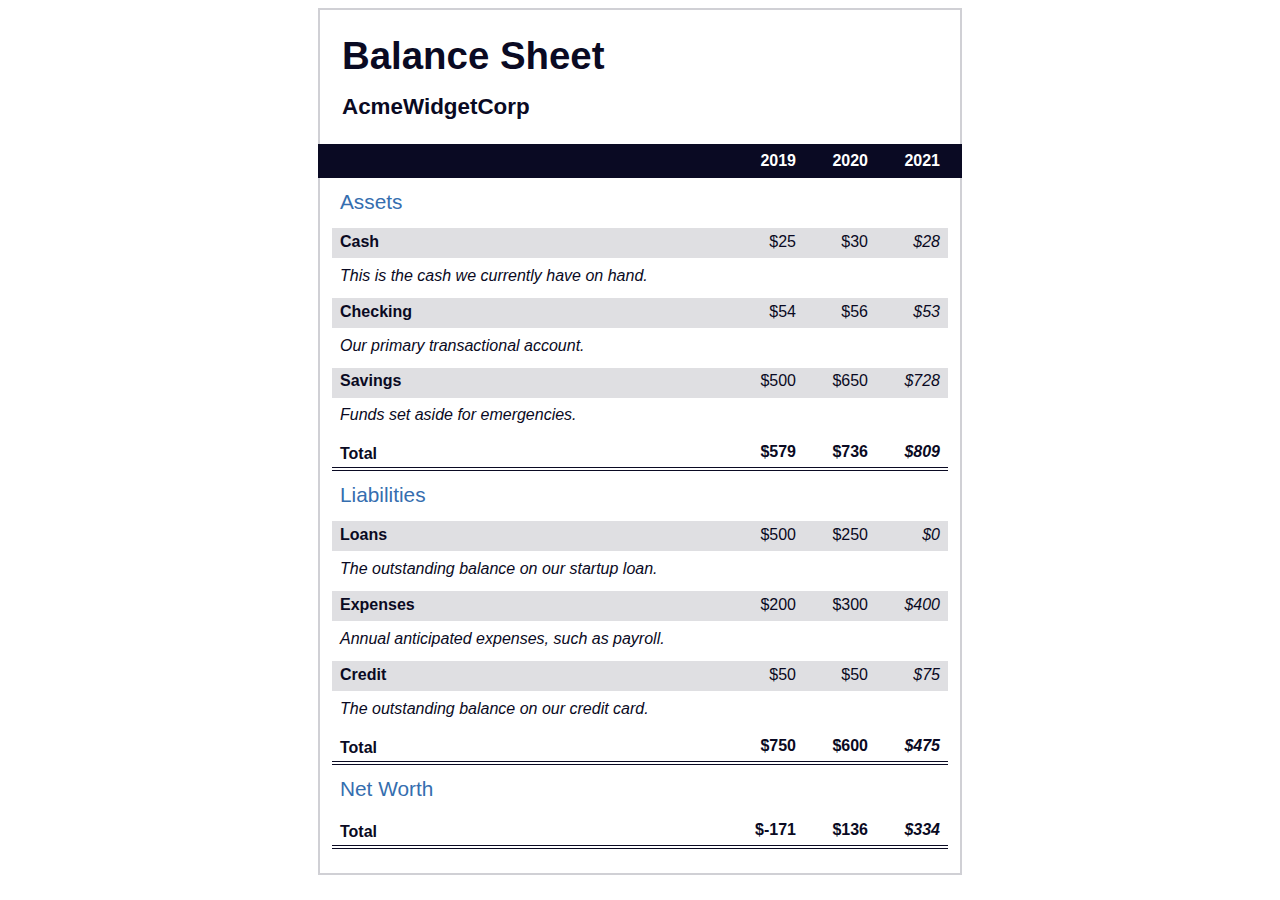
<file: Balance Sheet/index.html>
<!DOCTYPE html>
<html lang="en">
  <head>
    <meta charset="UTF-8" />
    <meta name="viewport" content="width=device-width, initial-scale=1.0" />
    <title>Balance Sheet</title>
    <link rel="stylesheet" href="./styles.css" />
  </head>

  <body>
    <main>
      <section>
        <h1>
          <span class="flex">
            <span>AcmeWidgetCorp</span>
            <span>Balance Sheet</span>
          </span>
        </h1>
        <div id="years" aria-hidden="true">
          <span class="year">2019</span>
          <span class="year">2020</span>
          <span class="year">2021</span>
        </div>
        <div class="table-wrap">
          <table>
            <caption>
              Assets
            </caption>
            <thead>
              <tr>
                <td></td>
                <th><span class="sr-only year">2019</span></th>
                <th><span class="sr-only year">2020</span></th>
                <th class="current"><span class="sr-only year">2021</span></th>
              </tr>
            </thead>
            <tbody>
              <tr class="data">
                <th>
                  Cash
                  <span class="description"
                    >This is the cash we currently have on hand.</span
                  >
                </th>
                <td>$25</td>
                <td>$30</td>
                <td class="current">$28</td>
              </tr>
              <tr class="data">
                <th>
                  Checking
                  <span class="description"
                    >Our primary transactional account.</span
                  >
                </th>
                <td>$54</td>
                <td>$56</td>
                <td class="current">$53</td>
              </tr>
              <tr class="data">
                <th>
                  Savings
                  <span class="description"
                    >Funds set aside for emergencies.</span
                  >
                </th>
                <td>$500</td>
                <td>$650</td>
                <td class="current">$728</td>
              </tr>
              <tr class="total">
                <th>Total <span class="sr-only">Assets</span></th>
                <td>$579</td>
                <td>$736</td>
                <td class="current">$809</td>
              </tr>
            </tbody>
          </table>
          <table>
            <caption>
              Liabilities
            </caption>
            <thead>
              <tr>
                <td></td>
                <th><span class="sr-only">2019</span></th>
                <th><span class="sr-only">2020</span></th>
                <th><span class="sr-only">2021</span></th>
              </tr>
            </thead>
            <tbody>
              <tr class="data">
                <th>
                  Loans
                  <span class="description"
                    >The outstanding balance on our startup loan.</span
                  >
                </th>
                <td>$500</td>
                <td>$250</td>
                <td class="current">$0</td>
              </tr>
              <tr class="data">
                <th>
                  Expenses
                  <span class="description"
                    >Annual anticipated expenses, such as payroll.</span
                  >
                </th>
                <td>$200</td>
                <td>$300</td>
                <td class="current">$400</td>
              </tr>
              <tr class="data">
                <th>
                  Credit
                  <span class="description"
                    >The outstanding balance on our credit card.</span
                  >
                </th>
                <td>$50</td>
                <td>$50</td>
                <td class="current">$75</td>
              </tr>
              <tr class="total">
                <th>Total <span class="sr-only">Liabilities</span></th>
                <td>$750</td>
                <td>$600</td>
                <td class="current">$475</td>
              </tr>
            </tbody>
          </table>
          <table>
            <caption>
              Net Worth
            </caption>
            <thead>
              <tr>
                <td></td>
                <th><span class="sr-only">2019</span></th>
                <th><span class="sr-only">2020</span></th>
                <th><span class="sr-only">2021</span></th>
              </tr>
            </thead>
            <tbody>
              <tr class="total">
                <th>Total <span class="sr-only">Net Worth</span></th>
                <td>$-171</td>
                <td>$136</td>
                <td class="current">$334</td>
              </tr>
            </tbody>
          </table>
        </div>
      </section>
    </main>
  </body>
</html>
</file>
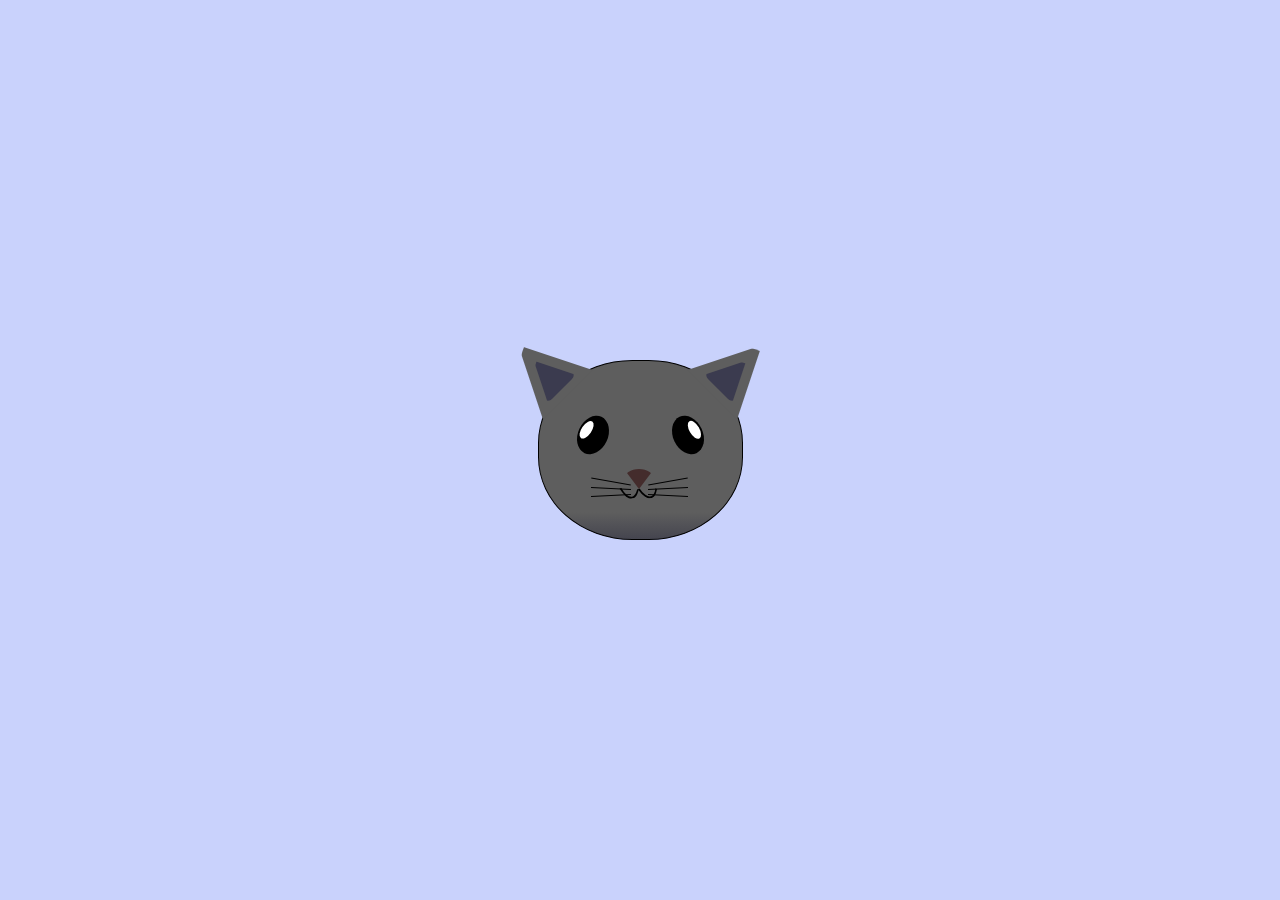
<file: CatPainting/index.html>
<!DOCTYPE html>
<html lang="en">
  <head>
    <meta charset="UTF-8" />
    <title>fCC Cat Painting</title>
    <link rel="stylesheet" href="./styles.css" />
  </head>

  <body>
    <main>
      <div class="cat-head">
        <div class="cat-ears">
          <div class="cat-left-ear">
            <div class="cat-left-inner-ear"></div>
          </div>
          <div class="cat-right-ear">
            <div class="cat-right-inner-ear"></div>
          </div>
        </div>

        <div class="cat-eyes">
          <div class="cat-left-eye">
            <div class="cat-left-inner-eye"></div>
          </div>
          <div class="cat-right-eye">
            <div class="cat-right-inner-eye"></div>
          </div>
        </div>

        <div class="cat-nose"></div>

        <div class="cat-mouth">
          <div class="cat-mouth-line-left"></div>
          <div class="cat-mouth-line-right"></div>
        </div>

        <div class="cat-whiskers">
          <div class="cat-whiskers-left">
            <div class="cat-whisker-left-top"></div>
            <div class="cat-whisker-left-middle"></div>
            <div class="cat-whisker-left-bottom"></div>
          </div>
          <div class="cat-whiskers-right">
            <div class="cat-whisker-right-top"></div>
            <div class="cat-whisker-right-middle"></div>
            <div class="cat-whisker-right-bottom"></div>
          </div>
        </div>
      </div>
    </main>
  </body>
</html>
</file>
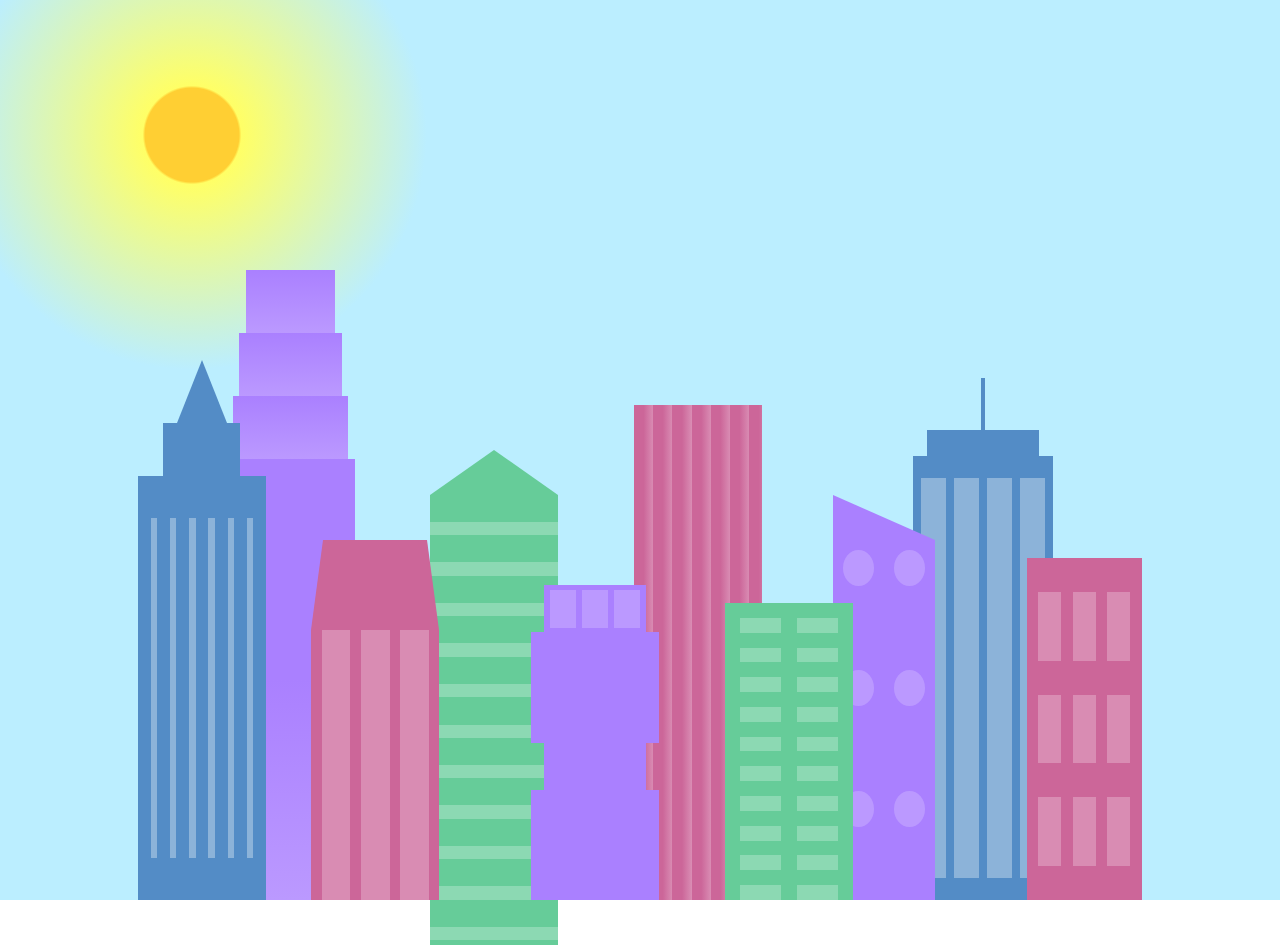
<file: CitySkyline/index.html>
<!DOCTYPE html>
<html lang="en">
  <head>
    <meta charset="UTF-8" />
    <title>City Skyline</title>
    <link href="styles.css" rel="stylesheet" />
  </head>

  <body>
    <div class="background-buildings sky">
      <div></div>
      <div></div>
      <div class="bb1 building-wrap">
        <div class="bb1a bb1-window"></div>
        <div class="bb1b bb1-window"></div>
        <div class="bb1c bb1-window"></div>
        <div class="bb1d"></div>
      </div>
      <div class="bb2">
        <div class="bb2a"></div>
        <div class="bb2b"></div>
      </div>
      <div class="bb3"></div>
      <div></div>
      <div class="bb4 building-wrap">
        <div class="bb4a"></div>
        <div class="bb4b"></div>
        <div class="bb4c window-wrap">
          <div class="bb4-window"></div>
          <div class="bb4-window"></div>
          <div class="bb4-window"></div>
          <div class="bb4-window"></div>
        </div>
      </div>
      <div></div>
      <div></div>
    </div>

    <div class="foreground-buildings">
      <div></div>
      <div></div>
      <div class="fb1 building-wrap">
        <div class="fb1a"></div>
        <div class="fb1b"></div>
        <div class="fb1c"></div>
      </div>
      <div class="fb2">
        <div class="fb2a"></div>
        <div class="fb2b window-wrap">
          <div class="fb2-window"></div>
          <div class="fb2-window"></div>
          <div class="fb2-window"></div>
        </div>
      </div>
      <div></div>
      <div class="fb3 building-wrap">
        <div class="fb3a window-wrap">
          <div class="fb3-window"></div>
          <div class="fb3-window"></div>
          <div class="fb3-window"></div>
        </div>
        <div class="fb3b"></div>
        <div class="fb3a"></div>
        <div class="fb3b"></div>
      </div>
      <div class="fb4">
        <div class="fb4a"></div>
        <div class="fb4b">
          <div class="fb4-window"></div>
          <div class="fb4-window"></div>
          <div class="fb4-window"></div>
          <div class="fb4-window"></div>
          <div class="fb4-window"></div>
          <div class="fb4-window"></div>
        </div>
      </div>
      <div class="fb5"></div>
      <div class="fb6"></div>
      <div></div>
      <div></div>
    </div>
  </body>
</html>
</file>
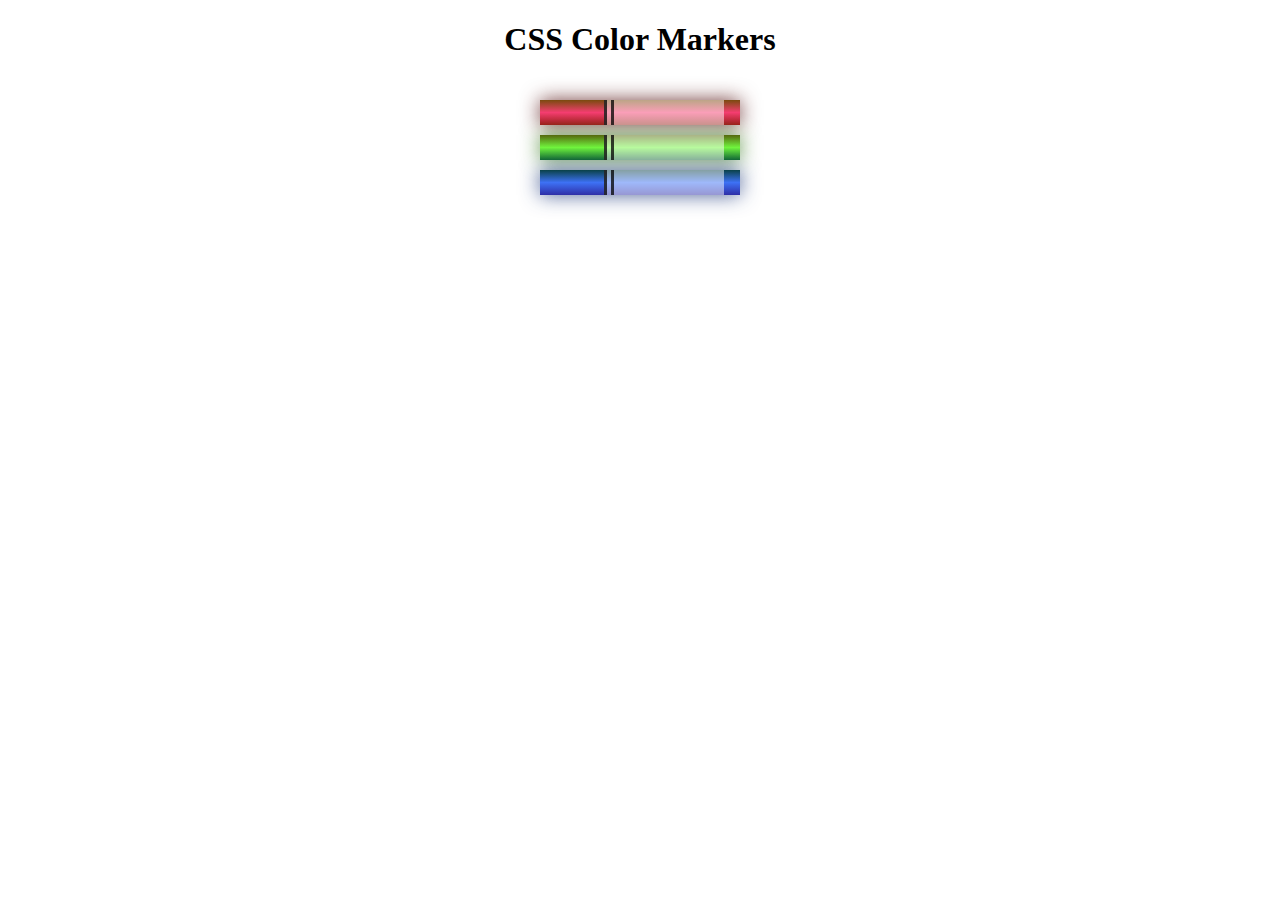
<file: ColoredMarkers/index.html>
<!DOCTYPE html>
<html lang="en">
  <head>
    <meta charset="utf-8" />
    <meta name="viewport" content="width=device-width, initial-scale=1.0" />
    <title>Colored Markers</title>
    <link rel="stylesheet" href="styles.css" />
  </head>

  <body>
    <h1>CSS Color Markers</h1>
    <div class="container">
      <div class="marker red">
        <div class="cap"></div>
        <div class="sleeve"></div>
      </div>
      <div class="marker green">
        <div class="cap"></div>
        <div class="sleeve"></div>
      </div>
      <div class="marker blue">
        <div class="cap"></div>
        <div class="sleeve"></div>
      </div>
    </div>
  </body>
</html>
</file>
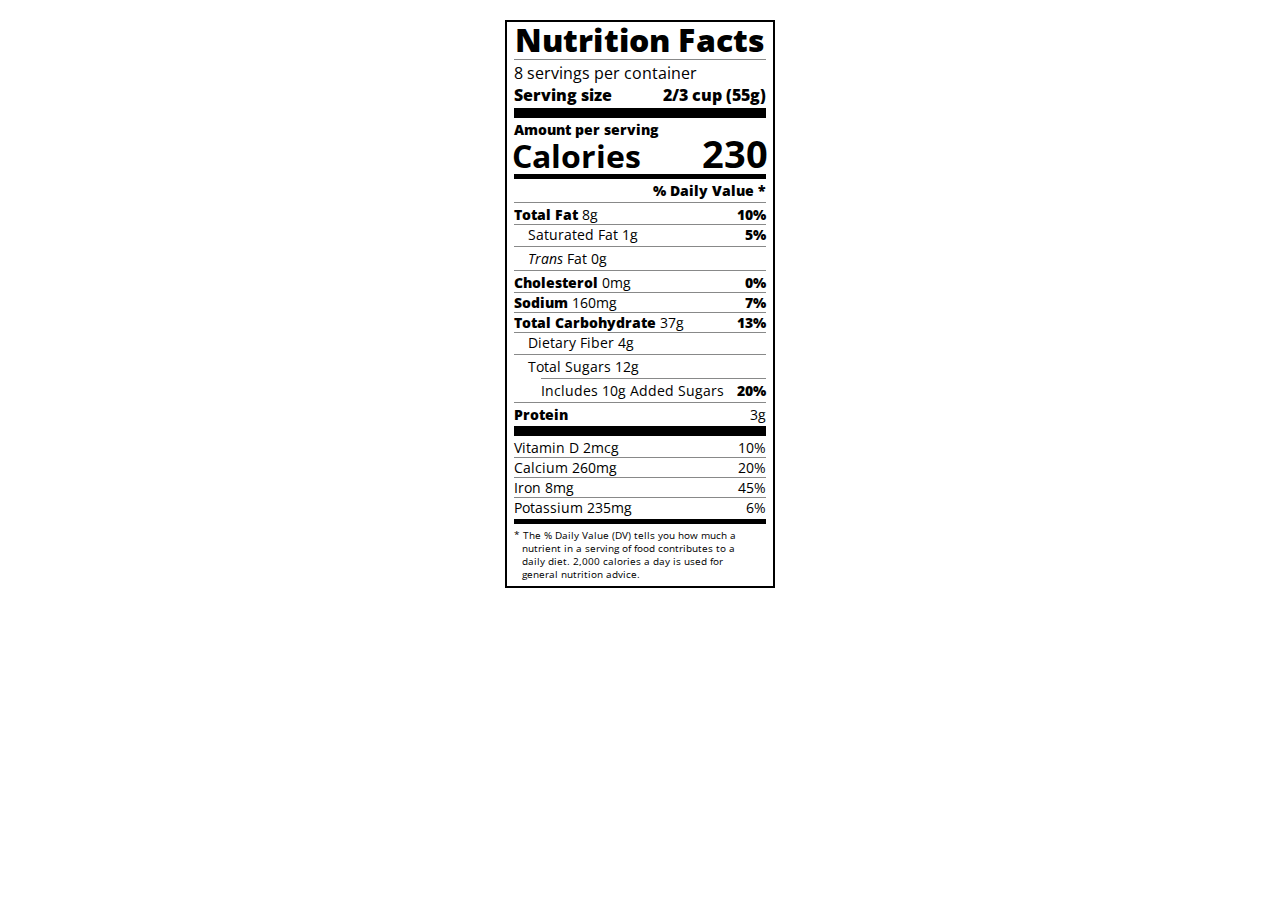
<file: NutritionLabel/index.html>
<!DOCTYPE html>
<html lang="en">
  <head>
    <meta charset="UTF-8" />
    <title>Nutrition Label</title>
    <link
      href="https://fonts.googleapis.com/css?family=Open+Sans:400,700,800"
      rel="stylesheet"
    />
    <link href="./styles.css" rel="stylesheet" />
  </head>

  <body>
    <div class="label">
      <header>
        <h1 class="bold">Nutrition Facts</h1>
        <div class="divider"></div>
        <p>8 servings per container</p>
        <p class="bold">Serving size <span>2/3 cup (55g)</span></p>
      </header>
      <div class="divider large"></div>
      <div class="calories-info">
        <div class="left-container">
          <h2 class="bold small-text">Amount per serving</h2>
          <p>Calories</p>
        </div>
        <span>230</span>
      </div>
      <div class="divider medium"></div>
      <div class="daily-value small-text">
        <p class="bold right no-divider">% Daily Value *</p>
        <div class="divider"></div>
        <p>
          <span><span class="bold">Total Fat</span> 8g</span>
          <span class="bold">10%</span>
        </p>
        <p class="indent no-divider">
          Saturated Fat 1g <span class="bold">5%</span>
        </p>
        <div class="divider"></div>
        <p class="indent no-divider">
          <span><i>Trans</i> Fat 0g</span>
        </p>
        <div class="divider"></div>
        <p>
          <span><span class="bold">Cholesterol</span> 0mg</span>
          <span class="bold">0%</span>
        </p>
        <p>
          <span><span class="bold">Sodium</span> 160mg</span>
          <span class="bold">7%</span>
        </p>
        <p>
          <span><span class="bold">Total Carbohydrate</span> 37g</span>
          <span class="bold">13%</span>
        </p>
        <p class="indent no-divider">Dietary Fiber 4g</p>
        <div class="divider"></div>
        <p class="indent no-divider">Total Sugars 12g</p>
        <div class="divider double-indent"></div>
        <p class="double-indent no-divider">
          Includes 10g Added Sugars <span class="bold">20%</span>
        </p>
        <div class="divider"></div>
        <p class="no-divider"><span class="bold">Protein</span> 3g</p>
        <div class="divider large"></div>
        <p>Vitamin D 2mcg <span>10%</span></p>
        <p>Calcium 260mg <span>20%</span></p>
        <p>Iron 8mg <span>45%</span></p>
        <p class="no-divider">Potassium 235mg <span>6%</span></p>
      </div>
      <div class="divider medium"></div>
      <p class="note">
        * The % Daily Value (DV) tells you how much a nutrient in a serving of
        food contributes to a daily diet. 2,000 calories a day is used for
        general nutrition advice.
      </p>
    </div>
  </body>
</html>
</file>
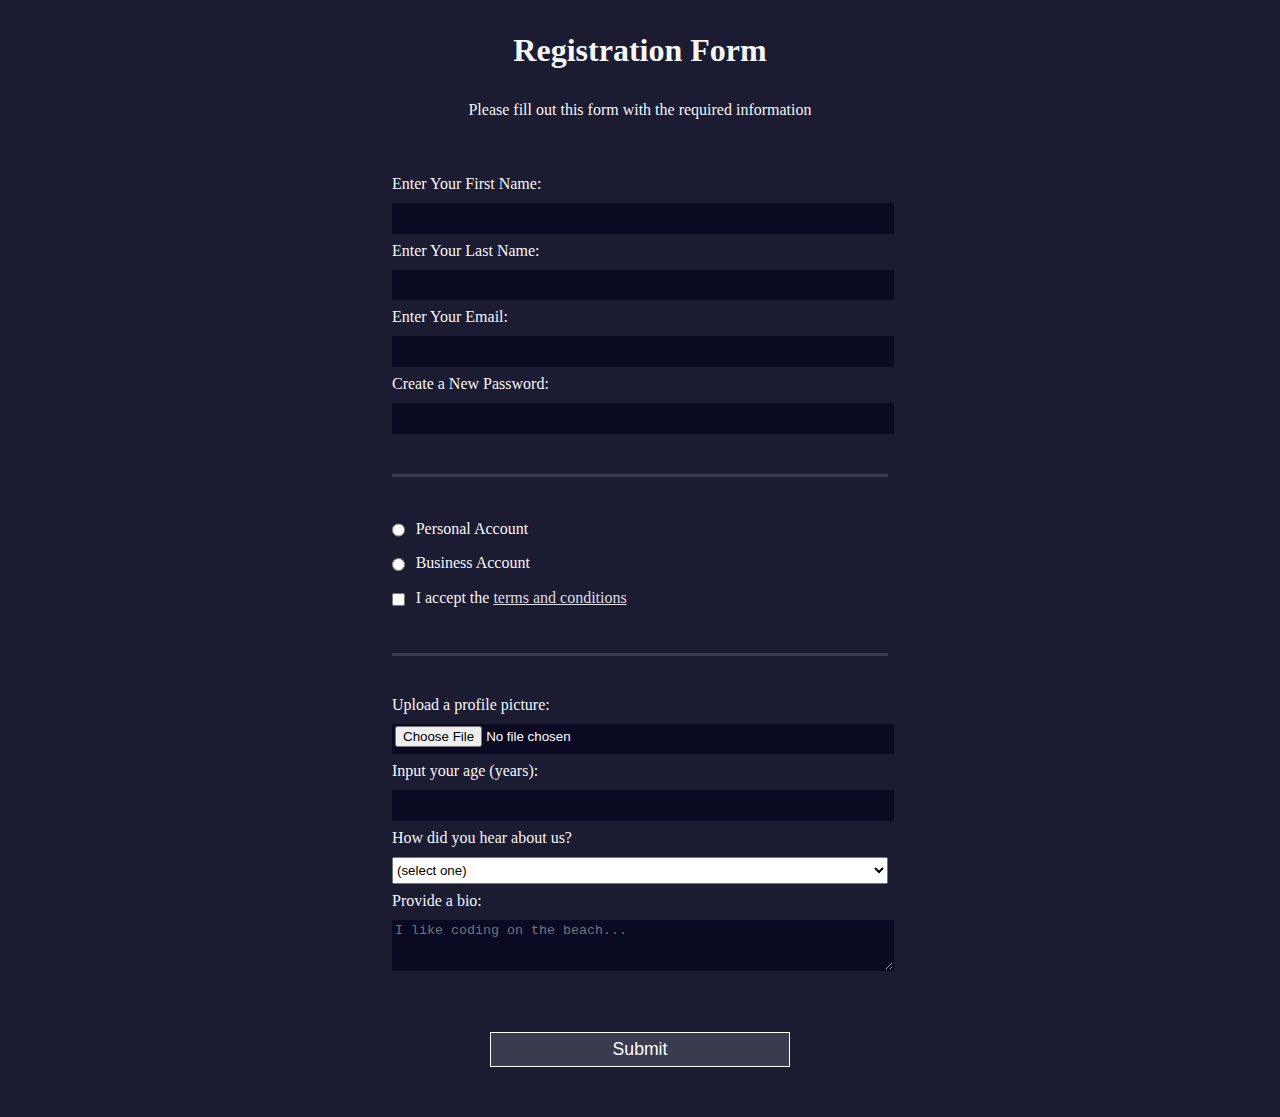
<file: RegistrationForm/index.html>
<!DOCTYPE html>
<html lang="en">
  <head>
    <meta charset="UTF-8" />
    <title>Registration Form</title>
    <link rel="stylesheet" href="styles.css" />
  </head>
  <body>
    <h1>Registration Form</h1>
    <p>Please fill out this form with the required information</p>
    <form method="post" action="https://register-demo.freecodecamp.org">
      <fieldset>
        <label for="first-name"
          >Enter Your First Name:
          <input id="first-name" name="first-name" type="text" required
        /></label>
        <label for="last-name"
          >Enter Your Last Name:
          <input id="last-name" name="last-name" type="text" required
        /></label>
        <label for="email"
          >Enter Your Email:
          <input id="email" name="email" type="email" required
        /></label>
        <label for="new-password"
          >Create a New Password:
          <input
            id="new-password"
            name="new-password"
            type="password"
            pattern="[a-z0-5]{8,}"
            required
        /></label>
      </fieldset>
      <fieldset>
        <label for="personal-account"
          ><input
            id="personal-account"
            type="radio"
            name="account-type"
            class="inline"
          />
          Personal Account</label
        >
        <label for="business-account"
          ><input
            id="business-account"
            type="radio"
            name="account-type"
            class="inline"
          />
          Business Account</label
        >
        <label for="terms-and-conditions">
          <input
            id="terms-and-conditions"
            type="checkbox"
            required
            name="terms-and-conditions"
            class="inline"
          />
          I accept the
          <a href="https://www.freecodecamp.org/news/terms-of-service/"
            >terms and conditions</a
          >
        </label>
      </fieldset>
      <fieldset>
        <label for="profile-picture"
          >Upload a profile picture:
          <input id="profile-picture" type="file" name="file"
        /></label>
        <label for="age"
          >Input your age (years):
          <input id="age" type="number" name="age" min="13" max="120"
        /></label>
        <label for="referrer"
          >How did you hear about us?
          <select id="referrer" name="referrer">
            <option value="">(select one)</option>
            <option value="1">freeCodeCamp News</option>
            <option value="2">freeCodeCamp YouTube Channel</option>
            <option value="3">freeCodeCamp Forum</option>
            <option value="4">Other</option>
          </select>
        </label>
        <label for="bio"
          >Provide a bio:
          <textarea
            id="bio"
            name="bio"
            rows="3"
            cols="30"
            placeholder="I like coding on the beach..."
          ></textarea>
        </label>
      </fieldset>
      <input type="submit" value="Submit" />
    </form>
  </body>
</html>
</file>
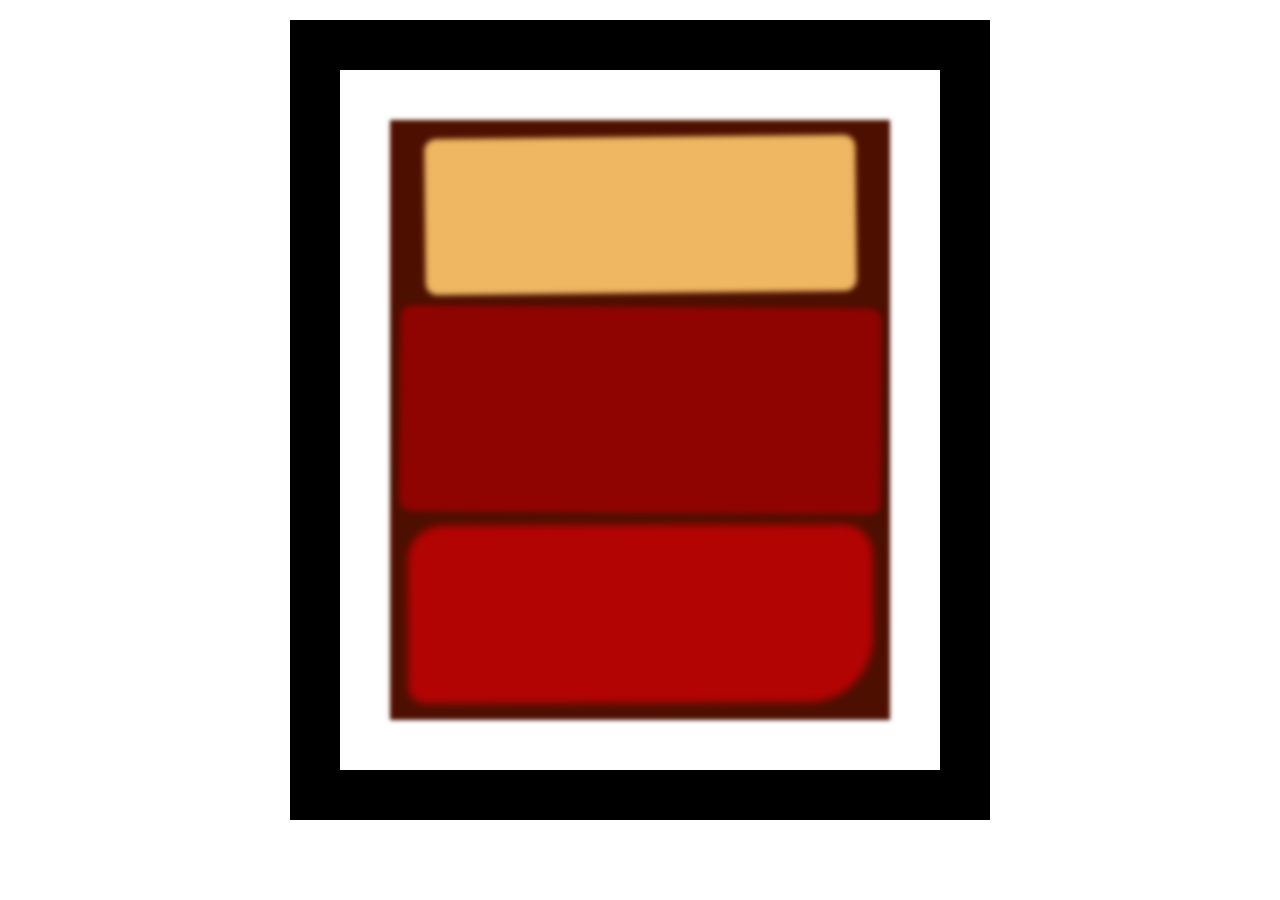
<file: RothkoPainting/index.html>
<!DOCTYPE html>
<html lang="en">
  <head>
    <meta charset="UTF-8" />
    <title>Rothko Painting</title>
    <link href="./styles.css" rel="stylesheet" />
  </head>
  <body>
    <div class="frame">
      <div class="canvas">
        <div class="one"></div>
        <div class="two"></div>
        <div class="three"></div>
      </div>
    </div>
  </body>
</html>
</file>
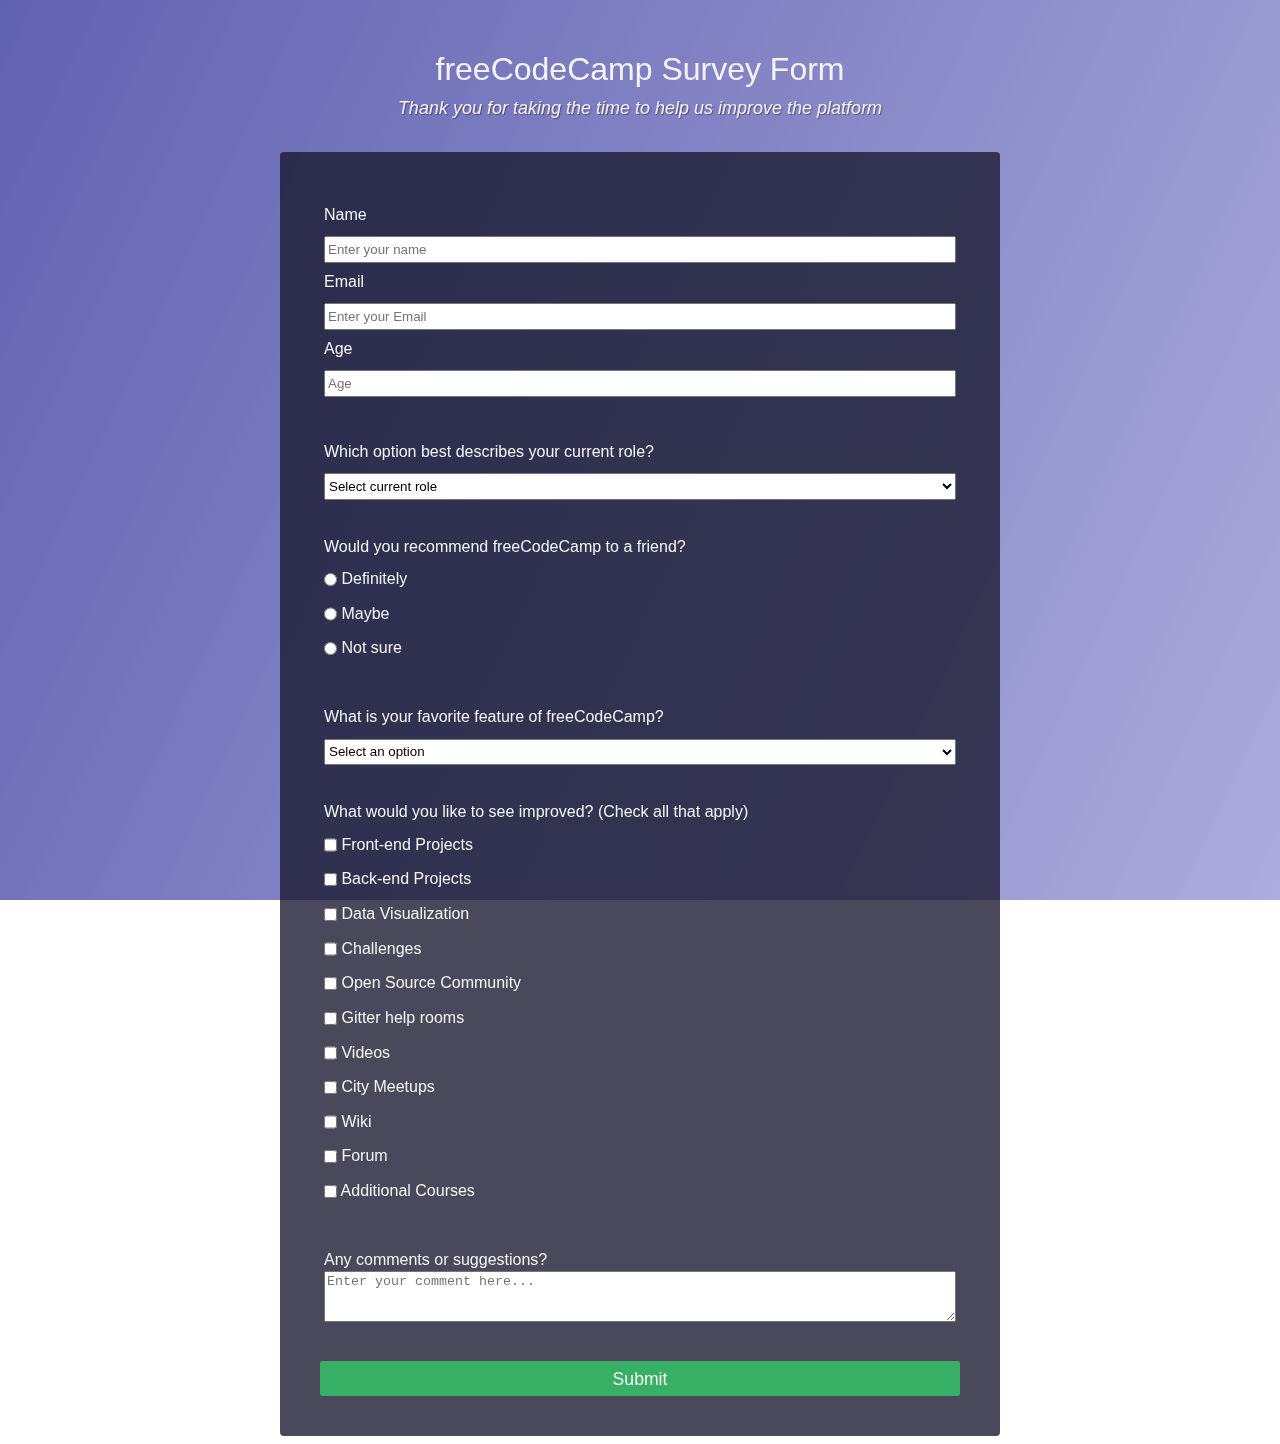
<file: SurveyForm/index.html>
<!DOCTYPE html>
<html lang="en">
  <head>
    <meta charset="UTF-8" />
    <title>freeCodeCamp Survey Form</title>
    <link rel="stylesheet" href="styles.css" />
  </head>
  <body>
    <div class="container">
      <header class="header">
        <h1 id="title">freeCodeCamp Survey Form</h1>
        <p id="description">
          Thank you for taking the time to help us improve the platform
        </p>
      </header>
      <form
        id="survey-form"
        method="post"
        action="https://register-demo.freecodecamp.org"
      >
        <fieldset>
          <label for="name" id="name-label">
            Name
            <input
              type="text"
              id="name"
              required
              placeholder="Enter your name"
            />
          </label>
          <label for="email" id="email-label">
            Email
            <input
              type="email"
              id="email"
              required
              placeholder="Enter your Email"
            />
          </label>
          <label for="number" id="number-label">
            Age
            <input
              type="number"
              id="number"
              min="13"
              max="120"
              placeholder="Age"
            />
          </label>
        </fieldset>
        <fieldset>
          <label for="dropdown"
            >Which option best describes your current role?
            <select id="dropdown" name="dropdown">
              <option value="">Select current role</option>
              <option value="1">Student</option>
              <option value="2">Full Time Job</option>
              <option value="3">Full Time Learner</option>
              <option value="4">Prefer not to say</option>
              <option value="5">Other</option>
            </select>
          </label>
        </fieldset>
        <fieldset>
          Would you recommend freeCodeCamp to a friend?
          <label for="definitely"
            ><input
              id="definitely"
              type="radio"
              name="recommendation"
              value="definitely"
              class="inline"
            />
            Definitely</label
          >
          <label for="maybe"
            ><input
              id="maybe"
              type="radio"
              name="recommendation"
              value="maybe"
              class="inline"
            />
            Maybe</label
          >
          <label for="not-sure"
            ><input
              id="not-sure"
              type="radio"
              name="recommendation"
              value="not-sure"
              class="inline"
            />
            Not sure</label
          >
        </fieldset>
        <fieldset>
          <label for="dropdown-two"
            >What is your favorite feature of freeCodeCamp?
            <select id="dropdown-two" name="dropdown-two">
              <option value="">Select an option</option>
              <option value="1">Challenges</option>
              <option value="2">Projects</option>
              <option value="3">Community</option>
              <option value="4">Open Source</option>
            </select>
          </label>
        </fieldset>
        <fieldset>
          What would you like to see improved? (Check all that apply)
          <label for="front-end">
            <input
              id="front-end"
              type="checkbox"
              name="front-end"
              value="front-end"
              class="inline"
            />
            Front-end Projects
          </label>
          <label for="back-end">
            <input
              id="back-end"
              type="checkbox"
              name="back-end"
              value="back-end"
              class="inline"
            />
            Back-end Projects
          </label>
          <label for="data-visualization">
            <input
              id="data-visualization"
              type="checkbox"
              name="data-visualization"
              value="data-visualization"
              class="inline"
            />
            Data Visualization
          </label>
          <label for="challenges">
            <input
              id="challenges"
              type="checkbox"
              name="challenges"
              value="challenges"
              class="inline"
            />
            Challenges
          </label>
          <label for="open-source">
            <input
              id="open-source"
              type="checkbox"
              name="open-source"
              value="open-source"
              class="inline"
            />
            Open Source Community
          </label>
          <label for="gitter">
            <input
              id="gitter"
              type="checkbox"
              name="gitter"
              value="gitter"
              class="inline"
            />
            Gitter help rooms
          </label>
          <label for="videos">
            <input
              id="videos"
              type="checkbox"
              name="videos"
              value="videos"
              class="inline"
            />
            Videos
          </label>
          <label for="meetups">
            <input
              id="meetups"
              type="checkbox"
              name="meetups"
              value="meetups"
              class="inline"
            />
            City Meetups
          </label>
          <label for="wiki">
            <input
              id="wiki"
              type="checkbox"
              name="wiki"
              value="wiki"
              class="inline"
            />
            Wiki
          </label>
          <label for="forum">
            <input
              id="forum"
              type="checkbox"
              name="forum"
              value="forum"
              class="inline"
            />
            Forum
          </label>
          <label for="courses">
            <input
              id="courses"
              type="checkbox"
              name="courses"
              value="courses"
              class="inline"
            />
            Additional Courses
          </label>
        </fieldset>
        <fieldset>
          <label for="comments">
            Any comments or suggestions?
            <textarea
              id="comments"
              name="comments"
              rows="3"
              cols="30"
              placeholder="Enter your comment here..."
            ></textarea>
          </label>
        </fieldset>
        <input type="submit" id="submit" value="Submit" />
      </form>
    </div>
  </body>
</html>
</file>
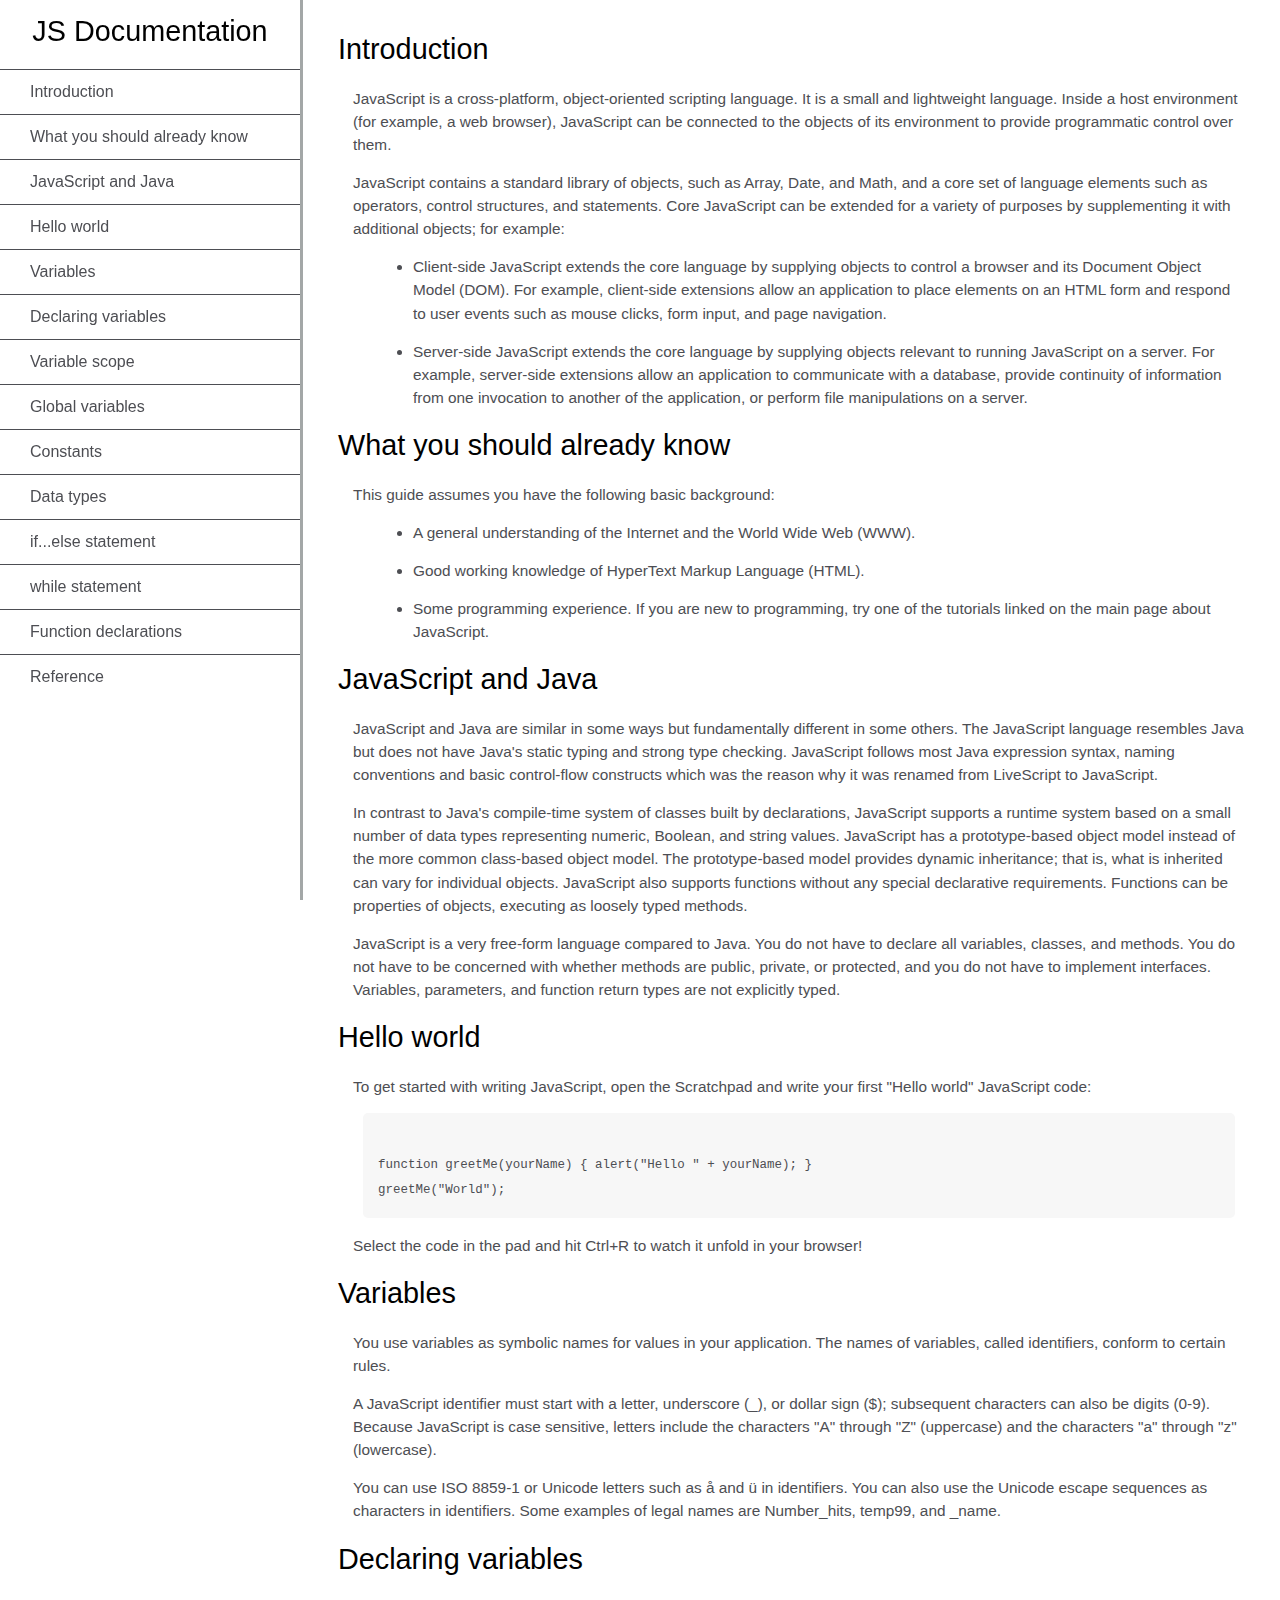
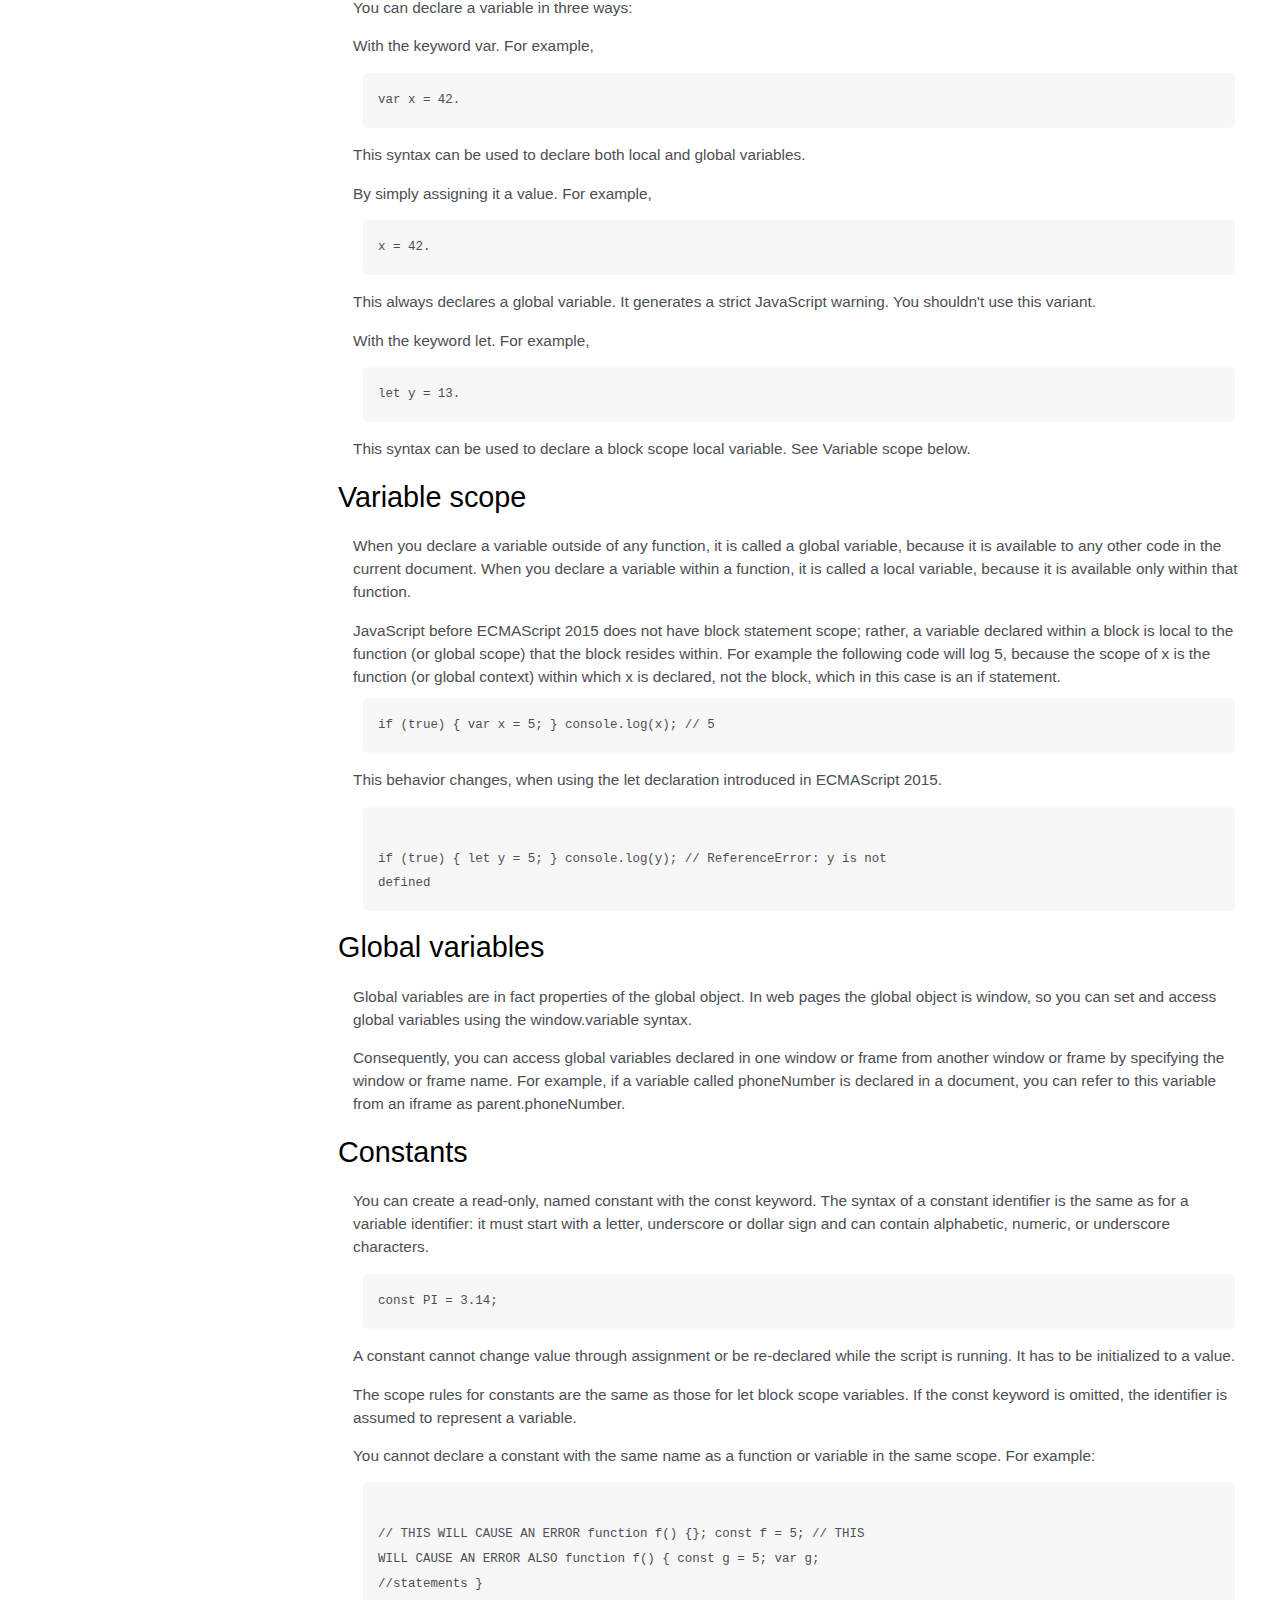
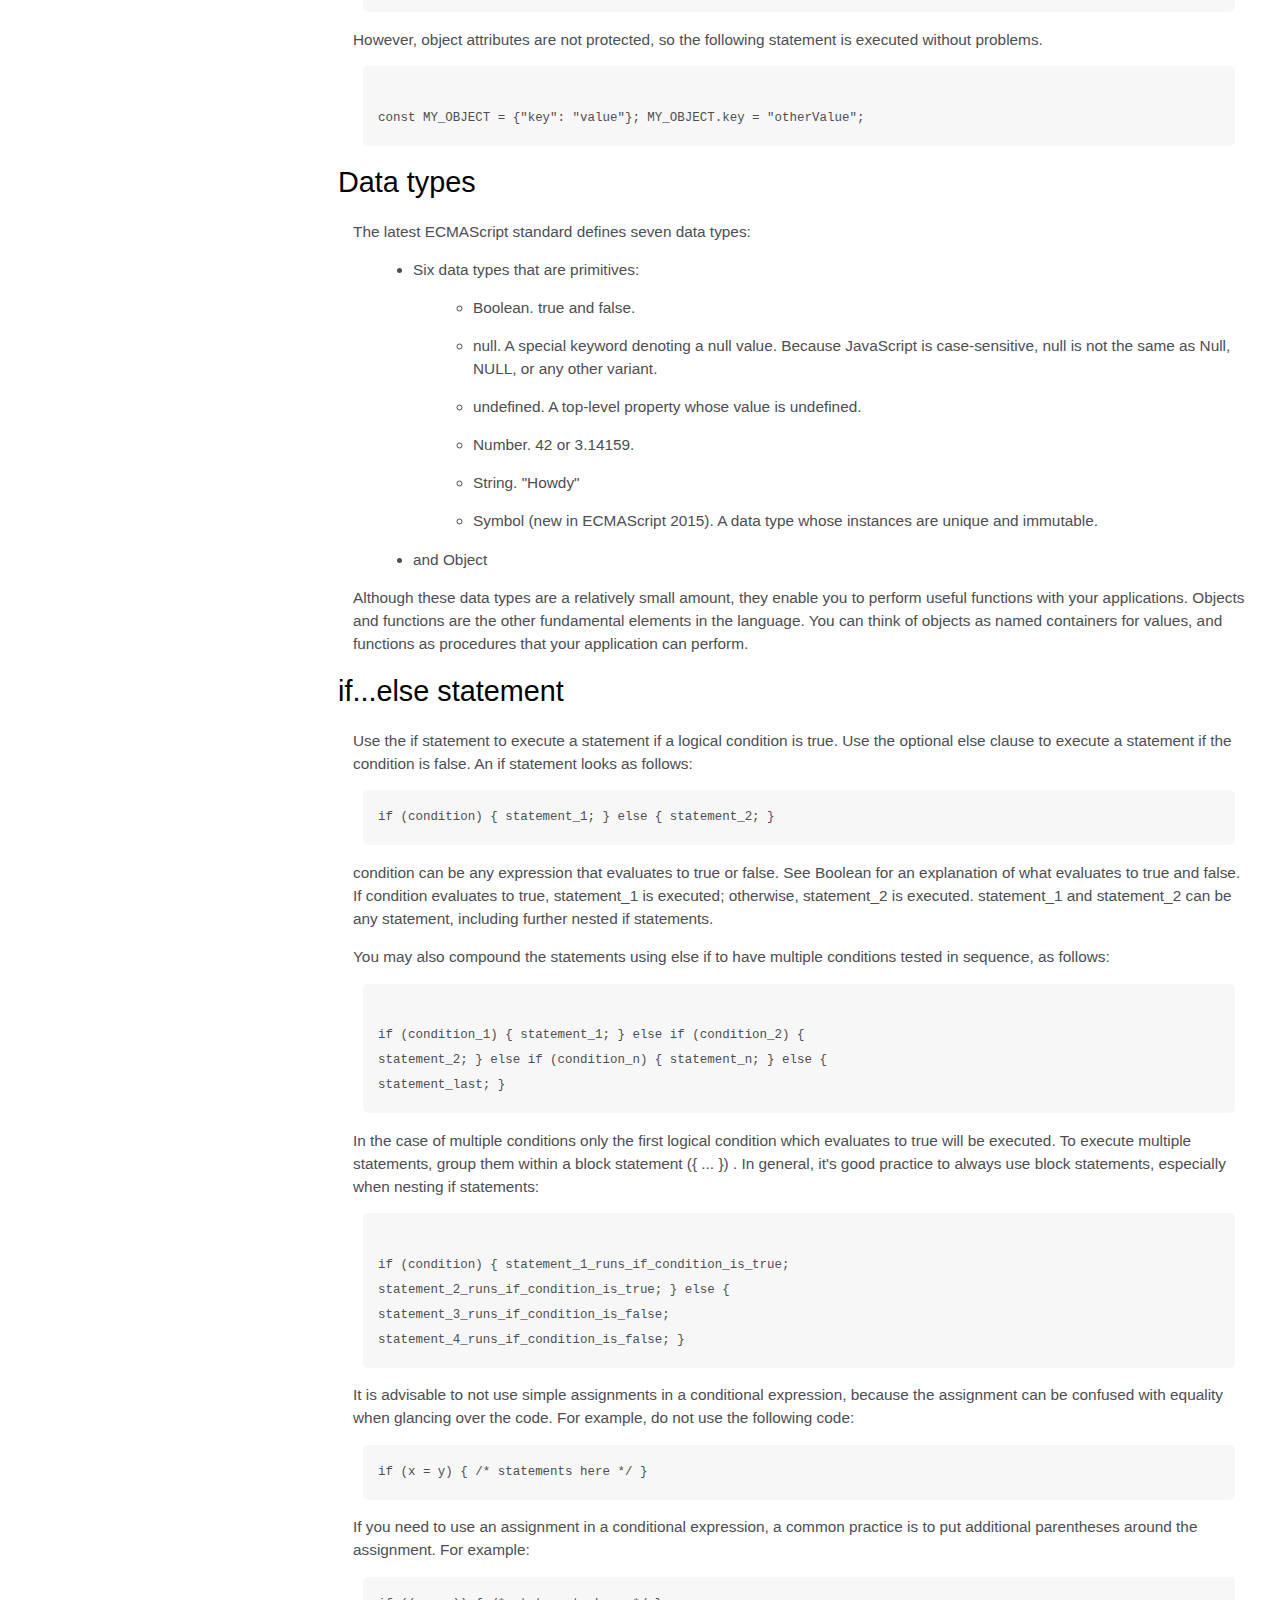
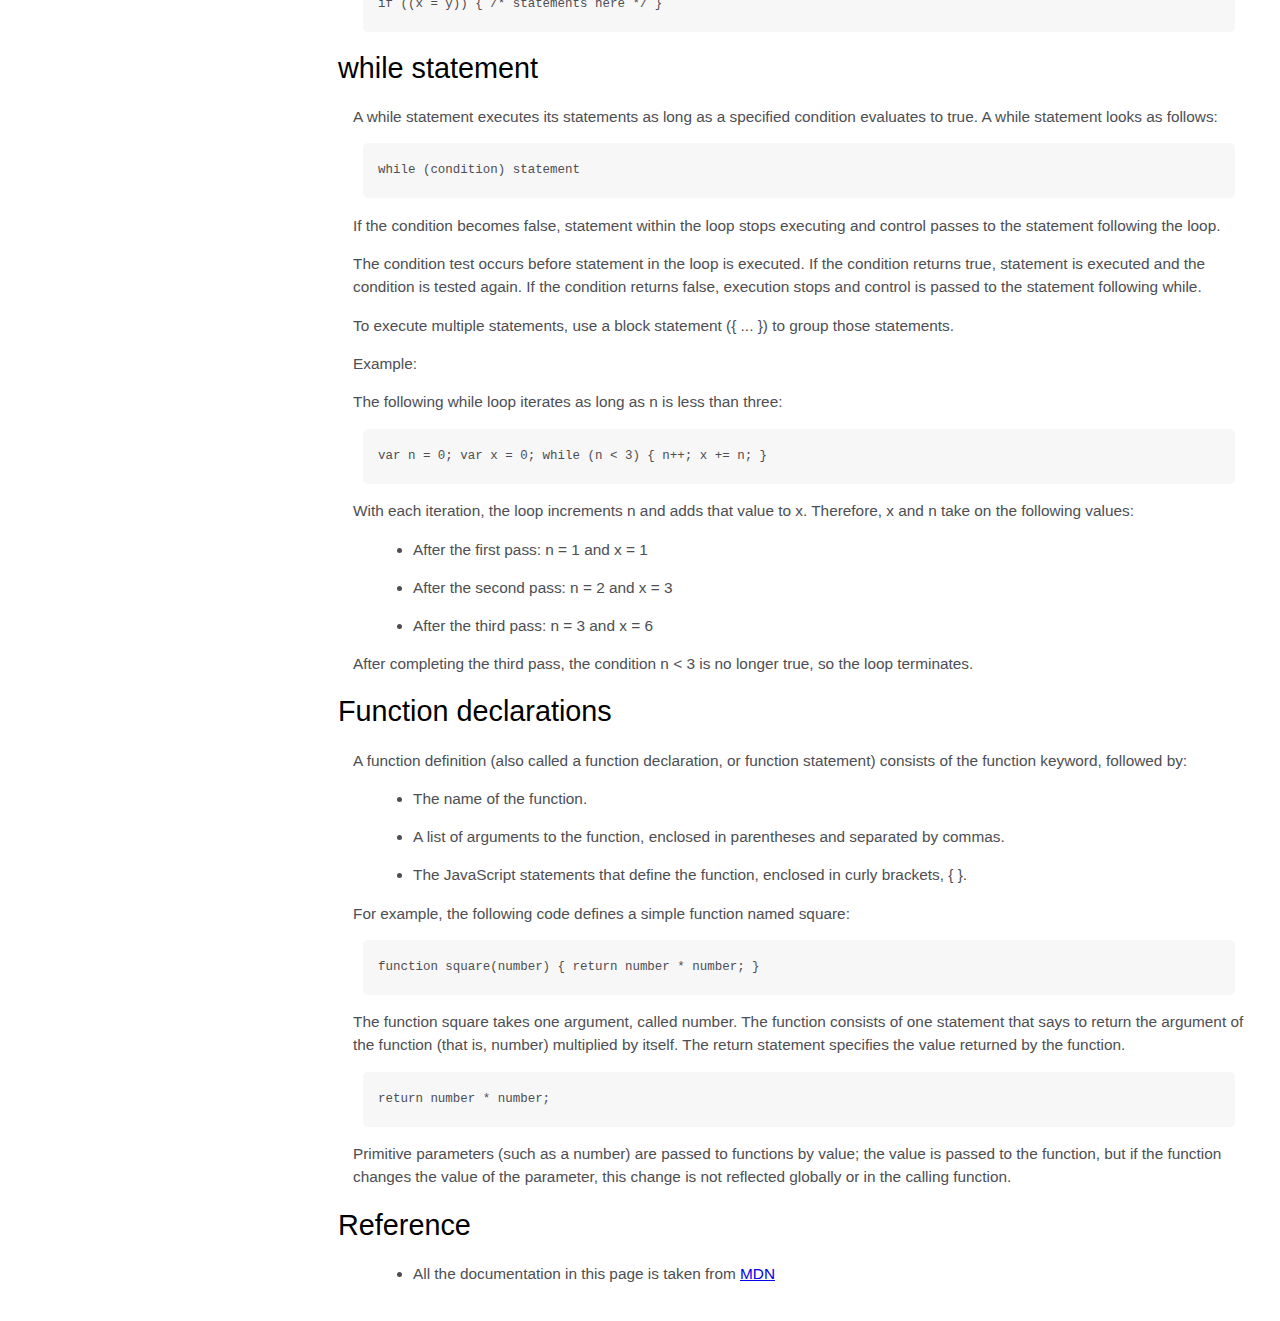
<file: TechnicalDocumentationPage/index.html>
<!DOCTYPE html>
<html lang="en">
  <head>
    <meta charset="utf-8" />
    <meta name="viewport" content="width=device-width, initial-scale=1.0" />
    <title>Technical Documentation Page</title>
    <link rel="stylesheet" href="styles.css" />
  </head>

  <body>
    <nav id="navbar">
      <header>JS Documentation</header>
      <ul>
        <li>
          <a class="nav-link" href="#Introduction">Introduction</a>
        </li>
        <li>
          <a class="nav-link" href="#What_you_should_already_know"
            >What you should already know</a
          >
        </li>
        <li>
          <a class="nav-link" href="#JavaScript_and_Java"
            >JavaScript and Java</a
          >
        </li>
        <li>
          <a class="nav-link" href="#Hello_world">Hello world</a>
        </li>
        <li>
          <a class="nav-link" href="#Variables">Variables</a>
        </li>
        <li>
          <a class="nav-link" href="#Declaring_variables"
            >Declaring variables</a
          >
        </li>
        <li>
          <a class="nav-link" href="#Variable_scope">Variable scope</a>
        </li>
        <li>
          <a class="nav-link" href="#Global_variables">Global variables</a>
        </li>
        <li>
          <a class="nav-link" href="#Constants">Constants</a>
        </li>
        <li>
          <a class="nav-link" href="#Data_types">Data types</a>
        </li>
        <li>
          <a class="nav-link" href="#if...else_statement"
            >if...else statement</a
          >
        </li>
        <li>
          <a class="nav-link" href="#while_statement">while statement</a>
        </li>
        <li>
          <a class="nav-link" href="#Function_declarations"
            >Function declarations</a
          >
        </li>
        <li>
          <a class="nav-link" href="#Reference">Reference</a>
        </li>
      </ul>
    </nav>
    <main id="main-doc">
      <section class="main-section" id="Introduction">
        <header>Introduction</header>
        <article>
          <p>
            JavaScript is a cross-platform, object-oriented scripting language.
            It is a small and lightweight language. Inside a host environment
            (for example, a web browser), JavaScript can be connected to the
            objects of its environment to provide programmatic control over
            them.
          </p>
          <p>
            JavaScript contains a standard library of objects, such as Array,
            Date, and Math, and a core set of language elements such as
            operators, control structures, and statements. Core JavaScript can
            be extended for a variety of purposes by supplementing it with
            additional objects; for example:
          </p>
          <ul>
            <li>
              Client-side JavaScript extends the core language by supplying
              objects to control a browser and its Document Object Model (DOM).
              For example, client-side extensions allow an application to place
              elements on an HTML form and respond to user events such as mouse
              clicks, form input, and page navigation.
            </li>
            <li>
              Server-side JavaScript extends the core language by supplying
              objects relevant to running JavaScript on a server. For example,
              server-side extensions allow an application to communicate with a
              database, provide continuity of information from one invocation to
              another of the application, or perform file manipulations on a
              server.
            </li>
          </ul>
        </article>
      </section>
      <section class="main-section" id="What_you_should_already_know">
        <header>What you should already know</header>
        <article>
          <p>This guide assumes you have the following basic background:</p>
          <ul>
            <li>
              A general understanding of the Internet and the World Wide Web
              (WWW).
            </li>
            <li>Good working knowledge of HyperText Markup Language (HTML).</li>
            <li>
              Some programming experience. If you are new to programming, try
              one of the tutorials linked on the main page about JavaScript.
            </li>
          </ul>
        </article>
      </section>
      <section class="main-section" id="JavaScript_and_Java">
        <header>JavaScript and Java</header>
        <article>
          <p>
            JavaScript and Java are similar in some ways but fundamentally
            different in some others. The JavaScript language resembles Java but
            does not have Java's static typing and strong type checking.
            JavaScript follows most Java expression syntax, naming conventions
            and basic control-flow constructs which was the reason why it was
            renamed from LiveScript to JavaScript.
          </p>
          <p>
            In contrast to Java's compile-time system of classes built by
            declarations, JavaScript supports a runtime system based on a small
            number of data types representing numeric, Boolean, and string
            values. JavaScript has a prototype-based object model instead of the
            more common class-based object model. The prototype-based model
            provides dynamic inheritance; that is, what is inherited can vary
            for individual objects. JavaScript also supports functions without
            any special declarative requirements. Functions can be properties of
            objects, executing as loosely typed methods.
          </p>
          <p>
            JavaScript is a very free-form language compared to Java. You do not
            have to declare all variables, classes, and methods. You do not have
            to be concerned with whether methods are public, private, or
            protected, and you do not have to implement interfaces. Variables,
            parameters, and function return types are not explicitly typed.
          </p>
        </article>
      </section>
      <section class="main-section" id="Hello_world">
        <header>Hello world</header>
        <article>
          <p>
            To get started with writing JavaScript, open the Scratchpad and
            write your first "Hello world" JavaScript code:
          </p>
          <code>
            function greetMe(yourName) { alert("Hello " + yourName); }
            greetMe("World");
          </code>
          <p>
            Select the code in the pad and hit Ctrl+R to watch it unfold in your
            browser!
          </p>
        </article>
      </section>
      <section class="main-section" id="Variables">
        <header>Variables</header>
        <article>
          <p>
            You use variables as symbolic names for values in your application.
            The names of variables, called identifiers, conform to certain
            rules.
          </p>
          <p>
            A JavaScript identifier must start with a letter, underscore (_), or
            dollar sign ($); subsequent characters can also be digits (0-9).
            Because JavaScript is case sensitive, letters include the characters
            "A" through "Z" (uppercase) and the characters "a" through "z"
            (lowercase).
          </p>
          <p>
            You can use ISO 8859-1 or Unicode letters such as å and ü in
            identifiers. You can also use the Unicode escape sequences as
            characters in identifiers. Some examples of legal names are
            Number_hits, temp99, and _name.
          </p>
        </article>
      </section>
      <section class="main-section" id="Declaring_variables">
        <header>Declaring variables</header>
        <article>
          You can declare a variable in three ways:
          <p>With the keyword var. For example,</p>
          <code> var x = 42. </code>
          <p>
            This syntax can be used to declare both local and global variables.
          </p>
          <p>By simply assigning it a value. For example,</p>
          <code> x = 42. </code>
          <p>
            This always declares a global variable. It generates a strict
            JavaScript warning. You shouldn't use this variant.
          </p>
          <p>With the keyword let. For example,</p>
          <code> let y = 13. </code>
          <p>
            This syntax can be used to declare a block scope local variable. See
            Variable scope below.
          </p>
        </article>
      </section>
      <section class="main-section" id="Variable_scope">
        <header>Variable scope</header>
        <article>
          <p>
            When you declare a variable outside of any function, it is called a
            global variable, because it is available to any other code in the
            current document. When you declare a variable within a function, it
            is called a local variable, because it is available only within that
            function.
          </p>
          <p>
            JavaScript before ECMAScript 2015 does not have block statement
            scope; rather, a variable declared within a block is local to the
            function (or global scope) that the block resides within. For
            example the following code will log 5, because the scope of x is the
            function (or global context) within which x is declared, not the
            block, which in this case is an if statement.
            <code> if (true) { var x = 5; } console.log(x); // 5 </code>
          </p>
          <p>
            This behavior changes, when using the let declaration introduced in
            ECMAScript 2015.
          </p>
          <code>
            if (true) { let y = 5; } console.log(y); // ReferenceError: y is not
            defined
          </code>
        </article>
      </section>
      <section class="main-section" id="Global_variables">
            <header>Global variables</header>
            <article>
                <p>
                    Global variables are in fact properties of the global object. In web pages the global object is
                    window, so you can set and access global variables using the window.variable syntax.
                </p>
                <p>
                    Consequently, you can access global variables declared in one window or frame from another window or
                    frame by specifying the window or frame name. For example, if a variable called phoneNumber is
                    declared in a document, you can refer to this variable from an iframe as parent.phoneNumber.
                </p>
            <article>
        </section>
      <section class="main-section" id="Constants">
        <header>Constants</header>
        <article>
          <p>
            You can create a read-only, named constant with the const keyword.
            The syntax of a constant identifier is the same as for a variable
            identifier: it must start with a letter, underscore or dollar sign
            and can contain alphabetic, numeric, or underscore characters.
          </p>
          <code> const PI = 3.14; </code>
          <p>
            A constant cannot change value through assignment or be re-declared
            while the script is running. It has to be initialized to a value.
          </p>
          <p>
            The scope rules for constants are the same as those for let block
            scope variables. If the const keyword is omitted, the identifier is
            assumed to represent a variable.
          </p>
          <p>
            You cannot declare a constant with the same name as a function or
            variable in the same scope. For example:
          </p>
          <code>
            // THIS WILL CAUSE AN ERROR function f() {}; const f = 5; // THIS
            WILL CAUSE AN ERROR ALSO function f() { const g = 5; var g;
            //statements }
          </code>
          <p>
            However, object attributes are not protected, so the following
            statement is executed without problems.
          </p>
          <code>
            const MY_OBJECT = {"key": "value"}; MY_OBJECT.key = "otherValue";
          </code>
        </article>
      </section>
      <section class="main-section" id="Data_types">
        <header>Data types</header>
        <article>
          <p>The latest ECMAScript standard defines seven data types:</p>
          <ul>
            <li>
              <p>Six data types that are primitives:</p>
              <ul>
                <li>Boolean. true and false.</li>
                <li>
                  null. A special keyword denoting a null value. Because
                  JavaScript is case-sensitive, null is not the same as Null,
                  NULL, or any other variant.
                </li>
                <li>
                  undefined. A top-level property whose value is undefined.
                </li>
                <li>Number. 42 or 3.14159.</li>
                <li>String. "Howdy"</li>
                <li>
                  Symbol (new in ECMAScript 2015). A data type whose instances
                  are unique and immutable.
                </li>
              </ul>
            </li>
            <li>and Object</li>
          </ul>
          <p>
            Although these data types are a relatively small amount, they enable
            you to perform useful functions with your applications. Objects and
            functions are the other fundamental elements in the language. You
            can think of objects as named containers for values, and functions
            as procedures that your application can perform.
          </p>
        </article>
      </section>
      <section class="main-section" id="if...else_statement">
        <header>if...else statement</header>
        <article>
          <p>
            Use the if statement to execute a statement if a logical condition
            is true. Use the optional else clause to execute a statement if the
            condition is false. An if statement looks as follows:
          </p>
          <code> if (condition) { statement_1; } else { statement_2; } </code>

          <p>
            condition can be any expression that evaluates to true or false. See
            Boolean for an explanation of what evaluates to true and false. If
            condition evaluates to true, statement_1 is executed; otherwise,
            statement_2 is executed. statement_1 and statement_2 can be any
            statement, including further nested if statements.
          </p>
          <p>
            You may also compound the statements using else if to have multiple
            conditions tested in sequence, as follows:
          </p>
          <code>
            if (condition_1) { statement_1; } else if (condition_2) {
            statement_2; } else if (condition_n) { statement_n; } else {
            statement_last; }
          </code>
          <p>
            In the case of multiple conditions only the first logical condition
            which evaluates to true will be executed. To execute multiple
            statements, group them within a block statement ({ ... }) . In
            general, it's good practice to always use block statements,
            especially when nesting if statements:
          </p>
          <code>
            if (condition) { statement_1_runs_if_condition_is_true;
            statement_2_runs_if_condition_is_true; } else {
            statement_3_runs_if_condition_is_false;
            statement_4_runs_if_condition_is_false; }
          </code>
          <p>
            It is advisable to not use simple assignments in a conditional
            expression, because the assignment can be confused with equality
            when glancing over the code. For example, do not use the following
            code:
          </p>
          <code> if (x = y) { /* statements here */ } </code>
          <p>
            If you need to use an assignment in a conditional expression, a
            common practice is to put additional parentheses around the
            assignment. For example:
          </p>
          <code> if ((x = y)) { /* statements here */ } </code>
        </article>
      </section>
      <section class="main-section" id="while_statement">
        <header>while statement</header>
        <article>
          <p>
            A while statement executes its statements as long as a specified
            condition evaluates to true. A while statement looks as follows:
          </p>
          <code> while (condition) statement </code>
          <p>
            If the condition becomes false, statement within the loop stops
            executing and control passes to the statement following the loop.
          </p>
          <p>
            The condition test occurs before statement in the loop is executed.
            If the condition returns true, statement is executed and the
            condition is tested again. If the condition returns false, execution
            stops and control is passed to the statement following while.
          </p>
          <p>
            To execute multiple statements, use a block statement ({ ... }) to
            group those statements.
          </p>
          <p>Example:</p>
          <p>
            The following while loop iterates as long as n is less than three:
          </p>
          <code> var n = 0; var x = 0; while (n < 3) { n++; x += n; } </code>
          <p>
            With each iteration, the loop increments n and adds that value to x.
            Therefore, x and n take on the following values:
          </p>
          <ul>
            <li>After the first pass: n = 1 and x = 1</li>
            <li>After the second pass: n = 2 and x = 3</li>
            <li>After the third pass: n = 3 and x = 6</li>
          </ul>
          <p>
            After completing the third pass, the condition n < 3 is no longer
            true, so the loop terminates.
          </p>
        </article>
      </section>
      <section class="main-section" id="Function_declarations">
        <header>Function declarations</header>
        <article>
          <p>
            A function definition (also called a function declaration, or
            function statement) consists of the function keyword, followed by:
          </p>
          <ul>
            <li>The name of the function.</li>
            <li>
              A list of arguments to the function, enclosed in parentheses and
              separated by commas.
            </li>
            <li>
              The JavaScript statements that define the function, enclosed in
              curly brackets, { }.
            </li>
          </ul>
          <p>
            For example, the following code defines a simple function named
            square:
          </p>
          <code> function square(number) { return number * number; } </code>
          <p>
            The function square takes one argument, called number. The function
            consists of one statement that says to return the argument of the
            function (that is, number) multiplied by itself. The return
            statement specifies the value returned by the function.
          </p>
          <code> return number * number; </code>
          <p>
            Primitive parameters (such as a number) are passed to functions by
            value; the value is passed to the function, but if the function
            changes the value of the parameter, this change is not reflected
            globally or in the calling function.
          </p>
        </article>
      </section>
      <section class="main-section" id="Reference">
        <header>Reference</header>
        <article>
          <ul>
            <li>
              All the documentation in this page is taken from
              <a
                href="https://developer.mozilla.org/en-US/docs/Web/JavaScript/Guide"
                target="_blank"
                >MDN</a
              >
            </li>
          </ul>
        </article>
      </section>
    </main>
  </body>
</html>
</file>
<file: Balance Sheet/styles.css>
span[class~="sr-only"] {
  border: 0 !important;
  clip: rect(1px, 1px, 1px, 1px) !important;
  clip-path: inset(50%) !important;
  height: 1px !important;
  width: 1px !important;
  position: absolute !important;
  overflow: hidden !important;
  white-space: nowrap !important;
  padding: 0 !important;
  margin: -1px !important;
}

html {
  box-sizing: border-box;
}

body {
  font-family: sans-serif;
  color: #0a0a23;
}

h1 {
  max-width: 37.25rem;
  margin: 0 auto;
  padding: 1.5rem 1.25rem;
}

h1 .flex {
  display: flex;
  flex-direction: column-reverse;
  gap: 1rem;
}

h1 .flex span:first-of-type {
  font-size: 0.7em;
}

h1 .flex span:last-of-type {
  font-size: 1.2em;
}

section {
  max-width: 40rem;
  margin: 0 auto;
  border: 2px solid #d0d0d5;
}

#years {
  display: flex;
  justify-content: flex-end;
  position: sticky;
  z-index: 999;
  top: 0;
  background: #0a0a23;
  color: #fff;
  padding: 0.5rem calc(1.25rem + 2px) 0.5rem 0;
  margin: 0 -2px;
}

#years span[class] {
  font-weight: bold;
  width: 4.5rem;
  text-align: right;
}

.table-wrap {
  padding: 0 0.75rem 1.5rem 0.75rem;
}

table {
  border-collapse: collapse;
  border: 0;
  width: 100%;
  position: relative;
  margin-top: 3rem;
}

table caption {
  color: #356eaf;
  font-size: 1.3em;
  font-weight: normal;
  position: absolute;
  top: -2.25rem;
  left: 0.5rem;
}

tbody td {
  width: 100vw;
  min-width: 4rem;
  max-width: 4rem;
}

tbody th {
  width: calc(100% - 12rem);
}

tr[class="total"] {
  border-bottom: 4px double #0a0a23;
  font-weight: bold;
}

tr[class="total"] th {
  text-align: left;
  padding: 0.5rem 0 0.25rem 0.5rem;
}

tr.total td {
  text-align: right;
  padding: 0 0.25rem;
}

tr.total td:nth-of-type(3) {
  padding-right: 0.5rem;
}

tr.total:hover {
  background-color: #99c9ff;
}

td.current {
  font-style: italic;
}

tr.data {
  background-image: linear-gradient(
    to bottom,
    #dfdfe2 1.845rem,
    white 1.845rem
  );
}

tr.data th {
  text-align: left;
  padding-top: 0.3rem;
  padding-left: 0.5rem;
}

tr.data th .description {
  display: block;
  font-weight: normal;
  font-style: italic;
  padding: 1rem 0 0.75rem;
  margin-right: -13.5rem;
}

tr.data td {
  vertical-align: top;
  padding: 0.3rem 0.25rem 0;
  text-align: right;
}

tr.data td:last-of-type {
  padding-right: 0.5rem;
}
</file>
<file: CatPainting/styles.css>
* {
  box-sizing: border-box;
}

body {
  background-color: #c9d2fc;
}

.cat-head {
  position: absolute;
  right: 0;
  left: 0;
  top: 0;
  bottom: 0;
  margin: auto;
  background: linear-gradient(#5e5e5e 85%, #45454f 100%);
  width: 205px;
  height: 180px;
  border: 1px solid #000;
  border-radius: 46%;
}

.cat-left-ear {
  position: absolute;
  top: -26px;
  left: -31px;
  z-index: 1;
  border-top-left-radius: 90px;
  border-top-right-radius: 10px;
  transform: rotate(-45deg);
  border-left: 35px solid transparent;
  border-right: 35px solid transparent;
  border-bottom: 70px solid #5e5e5e;
}

.cat-right-ear {
  position: absolute;
  top: -26px;
  left: 163px;
  z-index: 1;
  transform: rotate(45deg);
  border-top-left-radius: 90px;
  border-top-right-radius: 10px;
  border-left: 35px solid transparent;
  border-right: 35px solid transparent;
  border-bottom: 70px solid #5e5e5e;
}

.cat-left-inner-ear {
  position: absolute;
  top: 22px;
  left: -20px;
  border-top-left-radius: 90px;
  border-top-right-radius: 10px;
  border-bottom-right-radius: 40%;
  border-bottom-left-radius: 40%;
  border-left: 20px solid transparent;
  border-right: 20px solid transparent;
  border-bottom: 40px solid #3b3b4f;
}

.cat-right-inner-ear {
  position: absolute;
  top: 22px;
  left: -20px;
  border-top-left-radius: 90px;
  border-top-right-radius: 10px;
  border-bottom-right-radius: 40%;
  border-bottom-left-radius: 40%;
  border-left: 20px solid transparent;
  border-right: 20px solid transparent;
  border-bottom: 40px solid #3b3b4f;
}

.cat-left-eye {
  position: absolute;
  top: 54px;
  left: 39px;
  border-radius: 60%;
  transform: rotate(25deg);
  width: 30px;
  height: 40px;
  background-color: #000;
}

.cat-right-eye {
  position: absolute;
  top: 54px;
  left: 134px;
  border-radius: 60%;
  transform: rotate(-25deg);
  width: 30px;
  height: 40px;
  background-color: #000;
}

.cat-left-inner-eye {
  position: absolute;
  top: 8px;
  left: 2px;
  width: 10px;
  height: 20px;
  transform: rotate(10deg);
  background-color: #fff;
  border-radius: 60%;
}

.cat-right-inner-eye {
  position: absolute;
  top: 8px;
  left: 18px;
  transform: rotate(-5deg);
  width: 10px;
  height: 20px;
  background-color: #fff;
  border-radius: 60%;
}

.cat-nose {
  position: absolute;
  top: 108px;
  left: 85px;
  border-top-left-radius: 50%;
  border-bottom-right-radius: 50%;
  border-bottom-left-radius: 50%;
  transform: rotate(180deg);
  border-left: 15px solid transparent;
  border-right: 15px solid transparent;
  border-bottom: 20px solid #442c2c;
}

.cat-mouth div {
  width: 30px;
  height: 50px;
  border: 2px solid #000;
  border-radius: 190%/190px 150px 0 0;
  border-color: black transparent transparent transparent;
}

.cat-mouth-line-left {
  position: absolute;
  top: 88px;
  left: 74px;
  transform: rotate(170deg);
}

.cat-mouth-line-right {
  position: absolute;
  top: 88px;
  left: 91px;
  transform: rotate(165deg);
}

.cat-whiskers-left div {
  width: 40px;
  height: 1px;
  background-color: #000;
}

.cat-whiskers-right div {
  width: 40px;
  height: 1px;
  background-color: #000;
}

.cat-whisker-left-top {
  position: absolute;
  top: 120px;
  left: 52px;
  transform: rotate(10deg);
}

.cat-whisker-left-middle {
  position: absolute;
  top: 127px;
  left: 52px;
  transform: rotate(3deg);
}

.cat-whisker-left-bottom {
  position: absolute;
  top: 134px;
  left: 52px;
  transform: rotate(-3deg);
}

.cat-whisker-right-top {
  position: absolute;
  top: 120px;
  left: 109px;
  transform: rotate(-10deg);
}

.cat-whisker-right-middle {
  position: absolute;
  top: 127px;
  left: 109px;
  transform: rotate(-3deg);
}

.cat-whisker-right-bottom {
  position: absolute;
  top: 134px;
  left: 109px;
  transform: rotate(3deg);
}
</file>
<file: CitySkyline/styles.css>
:root {
  --building-color1: #aa80ff;
  --building-color2: #66cc99;
  --building-color3: #cc6699;
  --building-color4: #538cc6;
  --window-color1: #bb99ff;
  --window-color2: #8cd9b3;
  --window-color3: #d98cb3;
  --window-color4: #8cb3d9;
}

* {
  box-sizing: border-box;
}

body {
  height: 100vh;
  margin: 0;
  overflow: hidden;
}

.background-buildings,
.foreground-buildings {
  width: 100%;
  height: 100%;
  display: flex;
  align-items: flex-end;
  justify-content: space-evenly;
  position: absolute;
  top: 0;
}

.building-wrap {
  display: flex;
  flex-direction: column;
  align-items: center;
}

.window-wrap {
  display: flex;
  align-items: center;
  justify-content: space-evenly;
}

.sky {
  background: radial-gradient(
    closest-corner circle at 15% 15%,
    #ffcf33,
    #ffcf33 20%,
    #ffff66 21%,
    #bbeeff 100%
  );
}

/* BACKGROUND BUILDINGS - "bb" stands for "background building" */
.bb1 {
  width: 10%;
  height: 70%;
}

.bb1a {
  width: 70%;
}

.bb1b {
  width: 80%;
}

.bb1c {
  width: 90%;
}

.bb1d {
  width: 100%;
  height: 70%;
  background: linear-gradient(var(--building-color1) 50%, var(--window-color1));
}

.bb1-window {
  height: 10%;
  background: linear-gradient(var(--building-color1), var(--window-color1));
}

.bb2 {
  width: 10%;
  height: 50%;
}

.bb2a {
  border-bottom: 5vh solid var(--building-color2);
  border-left: 5vw solid transparent;
  border-right: 5vw solid transparent;
}

.bb2b {
  width: 100%;
  height: 100%;
  background: repeating-linear-gradient(
    var(--building-color2),
    var(--building-color2) 6%,
    var(--window-color2) 6%,
    var(--window-color2) 9%
  );
}

.bb3 {
  width: 10%;
  height: 55%;
  background: repeating-linear-gradient(
    90deg,
    var(--building-color3),
    var(--building-color3),
    var(--window-color3) 15%
  );
}

.bb4 {
  width: 11%;
  height: 58%;
}

.bb4a {
  width: 3%;
  height: 10%;
  background-color: var(--building-color4);
}

.bb4b {
  width: 80%;
  height: 5%;
  background-color: var(--building-color4);
}

.bb4c {
  width: 100%;
  height: 85%;
  background-color: var(--building-color4);
}

.bb4-window {
  width: 18%;
  height: 90%;
  background-color: var(--window-color4);
}

/* FOREGROUND BUILDINGS - "fb" stands for "foreground building" */
.fb1 {
  width: 10%;
  height: 60%;
}

.fb1a {
  border-bottom: 7vh solid var(--building-color4);
  border-left: 2vw solid transparent;
  border-right: 2vw solid transparent;
}

.fb1b {
  width: 60%;
  height: 10%;
  background-color: var(--building-color4);
}

.fb1c {
  width: 100%;
  height: 80%;
  background: repeating-linear-gradient(
      90deg,
      var(--building-color4),
      var(--building-color4) 10%,
      transparent 10%,
      transparent 15%
    ),
    repeating-linear-gradient(
      var(--building-color4),
      var(--building-color4) 10%,
      var(--window-color4) 10%,
      var(--window-color4) 90%
    );
}

.fb2 {
  width: 10%;
  height: 40%;
}

.fb2a {
  width: 100%;
  border-bottom: 10vh solid var(--building-color3);
  border-left: 1vw solid transparent;
  border-right: 1vw solid transparent;
}

.fb2b {
  width: 100%;
  height: 75%;
  background-color: var(--building-color3);
}

.fb2-window {
  width: 22%;
  height: 100%;
  background-color: var(--window-color3);
}

.fb3 {
  width: 10%;
  height: 35%;
}

.fb3a {
  width: 80%;
  height: 15%;
  background-color: var(--building-color1);
}

.fb3b {
  width: 100%;
  height: 35%;
  background-color: var(--building-color1);
}

.fb3-window {
  width: 25%;
  height: 80%;
  background-color: var(--window-color1);
}

.fb4 {
  width: 8%;
  height: 45%;
  position: relative;
  left: 10%;
}

.fb4a {
  border-top: 5vh solid transparent;
  border-left: 8vw solid var(--building-color1);
}

.fb4b {
  width: 100%;
  height: 89%;
  background-color: var(--building-color1);
  display: flex;
  flex-wrap: wrap;
}

.fb4-window {
  width: 30%;
  height: 10%;
  border-radius: 50%;
  background-color: var(--window-color1);
  margin: 10%;
}

.fb5 {
  width: 10%;
  height: 33%;
  position: relative;
  right: 10%;
  background: repeating-linear-gradient(
      var(--building-color2),
      var(--building-color2) 5%,
      transparent 5%,
      transparent 10%
    ),
    repeating-linear-gradient(
      90deg,
      var(--building-color2),
      var(--building-color2) 12%,
      var(--window-color2) 12%,
      var(--window-color2) 44%
    );
}

.fb6 {
  width: 9%;
  height: 38%;
  background: repeating-linear-gradient(
      90deg,
      var(--building-color3),
      var(--building-color3) 10%,
      transparent 10%,
      transparent 30%
    ),
    repeating-linear-gradient(
      var(--building-color3),
      var(--building-color3) 10%,
      var(--window-color3) 10%,
      var(--window-color3) 30%
    );
}

@media (max-width: 1000px) {
  :root {
    --building-color1: #000;
    --building-color2: #000;
    --building-color3: #000;
    --building-color4: #000;
    --window-color1: #777;
    --window-color2: #777;
    --window-color3: #777;
    --window-color4: #777;
  }

  .sky {
    background: radial-gradient(
      closest-corner circle at 15% 15%,
      #ccc,
      #ccc 20%,
      #445 21%,
      #223 100%
    );
  }
}
</file>
<file: ColoredMarkers/styles.css>
h1 {
  text-align: center;
}

.container {
  background-color: rgb(255, 255, 255);
  padding: 10px 0;
}

.marker {
  width: 200px;
  height: 25px;
  margin: 10px auto;
}

.cap {
  width: 60px;
  height: 25px;
}

.sleeve {
  width: 110px;
  height: 25px;
  background-color: rgba(255, 255, 255, 0.5);
  border-left: 10px double rgba(0, 0, 0, 0.75);
}

.cap,
.sleeve {
  display: inline-block;
}

.red {
  background: linear-gradient(
    rgb(122, 74, 14),
    rgb(245, 62, 113),
    rgb(162, 27, 27)
  );
  box-shadow: 0 0 20px 0 rgba(83, 14, 14, 0.8);
}

.green {
  background: linear-gradient(#55680d, #71f53e, #116c31);
  box-shadow: 0 0 20px 0 #3b7e20cc;
}

.blue {
  background: linear-gradient(
    hsl(186, 76%, 16%),
    hsl(223, 90%, 60%),
    hsl(240, 56%, 42%)
  );
  box-shadow: 0 0 20px 0 hsla(223, 59%, 31%, 0.8);
}
</file>
<file: NutritionLabel/styles.css>
* {
  box-sizing: border-box;
}

html {
  font-size: 16px;
}

body {
  font-family: "Open Sans", sans-serif;
}

.label {
  border: 2px solid black;
  width: 270px;
  margin: 20px auto;
  padding: 0 7px;
}

header h1 {
  text-align: center;
  margin: -4px 0;
  letter-spacing: 0.15px;
}

p {
  margin: 0;
  display: flex;
  justify-content: space-between;
}

.divider {
  border-bottom: 1px solid #888989;
  margin: 2px 0;
}

.bold {
  font-weight: 800;
}

.large {
  height: 10px;
}

.large,
.medium {
  background-color: black;
  border: 0;
}

.medium {
  height: 5px;
}

.small-text {
  font-size: 0.85rem;
}

.calories-info {
  display: flex;
  justify-content: space-between;
  align-items: flex-end;
}

.calories-info h2 {
  margin: 0;
}

.left-container p {
  margin: -5px -2px;
  font-size: 2em;
  font-weight: 700;
}

.calories-info span {
  margin: -7px -2px;
  font-size: 2.4em;
  font-weight: 700;
}

.right {
  justify-content: flex-end;
}

.indent {
  margin-left: 1em;
}

.double-indent {
  margin-left: 2em;
}

.daily-value p:not(.no-divider) {
  border-bottom: 1px solid #888989;
}

.note {
  font-size: 0.6rem;
  margin: 5px 0;
  padding: 0 8px;
  text-indent: -8px;
}
</file>
<file: RegistrationForm/styles.css>
body {
  width: 100%;
  height: 100vh;
  margin: 0;
  background-color: #1b1b32;
  color: #f5f6f7;
  font-family: Tahoma;
  font-size: 16px;
}

h1,
p {
  margin: 1em auto;
  text-align: center;
}

form {
  width: 60vw;
  max-width: 500px;
  min-width: 300px;
  margin: 0 auto;
  padding-bottom: 2em;
}

fieldset {
  border: none;
  padding: 2rem 0;
  border-bottom: 3px solid #3b3b4f;
}

fieldset:last-of-type {
  border-bottom: none;
}

label {
  display: block;
  margin: 0.5rem 0;
}

input,
textarea,
select {
  margin: 10px 0 0 0;
  width: 100%;
  min-height: 2em;
}

input,
textarea {
  background-color: #0a0a23;
  border: 1px solid #0a0a23;
  color: #ffffff;
}

.inline {
  width: unset;
  margin: 0 0.5em 0 0;
  vertical-align: middle;
}

input[type="submit"] {
  display: block;
  width: 60%;
  margin: 1em auto;
  height: 2em;
  font-size: 1.1rem;
  background-color: #3b3b4f;
  border-color: white;
  min-width: 300px;
}

input[type="file"] {
  padding: 1px 2px;
}

a {
  color: #dfdfe2;
}
</file>
<file: RothkoPainting/styles.css>
.canvas {
  width: 500px;
  height: 600px;
  background-color: #4d0f00;
  overflow: hidden;
  filter: blur(2px);
}

.frame {
  border: 50px solid black;
  width: 500px;
  padding: 50px;
  margin: 20px auto;
}

.one {
  width: 425px;
  height: 150px;
  background-color: #efb762;
  margin: 20px auto;
  box-shadow: 0 0 3px 3px #efb762;
  border-radius: 9px;
  transform: rotate(-0.6deg);
}

.two {
  width: 475px;
  height: 200px;
  background-color: #8f0401;
  margin: 0 auto 20px;
  box-shadow: 0 0 3px 3px #8f0401;
  border-radius: 8px 10px;
  transform: rotate(0.4deg);
}

.one,
.two {
  filter: blur(1px);
}

.three {
  width: 91%;
  height: 28%;
  background-color: #b20403;
  margin: auto;
  filter: blur(2px);
  box-shadow: 0 0 5px 5px #b20403;
  border-radius: 30px 25px 60px 12px;
  transform: rotate(-0.2deg);
}
</file>
<file: SurveyForm/styles.css>
*,
*::before,
*::after {
  box-sizing: border-box;
}

body {
  font-family: "Poppins", sans-serif;
  color: #f3f3f3;
  font-size: 1rem;
  font-weight: 400;
  line-height: 1.4;
}

body::before {
  content: "";
  position: fixed;
  top: 0;
  left: 0;
  height: 100%;
  width: 100%;
  z-index: -1;
  background-image: linear-gradient(
      115deg,
      rgba(58, 58, 158, 0.8),
      rgba(136, 136, 206, 0.7)
    ),
    url(https://cdn.freecodecamp.org/testable-projects-fcc/images/survey-form-background.jpeg);
  background-size: cover;
  background-repeat: no-repeat;
  background-position: center;
}

h1,
p {
  margin-top: 0;
  margin-bottom: 0.5rem;
  text-align: center;
}

h1 {
  font-weight: 400;
  line-height: 1.2;
}

p {
  font-style: italic;
  font-weight: 200;
  text-shadow: 1px 1px 1px rgba(0, 0, 0, 0.4);
  font-size: 1.125rem;
}

.container {
  width: 100%;
  max-width: 720px;
  margin: 3.125rem auto 0 auto;
}

@media (min-width: 768px) {
  .container {
    max-width: 720px;
  }
}

.header {
  padding: 0 0.625rem;
  margin-bottom: 1.875rem;
}

form {
  background: rgba(27, 27, 50, 0.8);
  border-radius: 0.25rem;
}

@media (min-width: 480px) {
  form {
    padding: 2.5rem;
  }
}

fieldset {
  margin: 0 auto 1.25rem auto;
  padding: 0.25rem;
  border: none;
}

label {
  display: block;
  margin: 0.5rem 0;
}

input,
select {
  margin: 10px 0 0 0;
  min-height: 2em;
}

select,
textarea {
  width: 100%;
}

input[type="submit"] {
  display: block;
  height: 2em;
  font-size: 1.1rem;
  border: none;
  width: 100%;
  padding: 0.5rem;
  background: #37af65;
  color: inherit;
  border-radius: 2px;
  cursor: pointer;
}

input[type="text"],
input[type="email"],
input[type="number"] {
  width: 100%;
}

.inline {
  width: unset;
  margin: 0;
  vertical-align: middle;
}
</file>
<file: TechnicalDocumentationPage/styles.css>
html,
body {
  font-family: "Open Sans", Arial, sans-serif;
  line-height: 1.5;
  min-width: 290px;
  color: #4d4e53;
  background-color: #ffffff;
}

#navbar {
  position: fixed;
  min-width: 290px;
  top: 0px;
  left: 0px;
  width: 300px;
  height: 100%;
  border-right: solid;
  border-color: rgba(24, 36, 36, 0.4);
}

header {
  font-size: 1.8em;
  font-weight: thin;
  text-align: center;
  margin: 10px;
  color: black;
}

#main-doc header {
  text-align: left;
  margin: 0px;
}

#navbar ul {
  height: 88%;
  padding: 0;
  overflow-y: auto;
  overflow-x: hidden;
}

#navbar li {
  position: relative;
  width: 100%;
  list-style: none;
  border-top: 1px solid;
  color: #4d4e53;
}

#navbar a {
  display: block;
  padding: 10px 30px;
  text-decoration: none;
  color: #4d4e53;
  cursor: pointer;
}

#main-doc {
  position: absolute;
  margin-left: 310px;
  padding: 20px;
  margin-bottom: 110px;
}

section article {
  font-size: 0.96em;
  margin: 15px;
  color: #4d4e53;
}

section li {
  margin: 15px 0px 0px 20px;
}

code {
  display: block;
  text-align: left;
  white-space: pre-line;
  position: relative;
  word-break: normal;
  word-wrap: normal;
  line-height: 2;
  background-color: #f7f7f7;
  padding: 15px;
  margin: 10px;
  border-radius: 5px;
}

@media only screen and (max-width: 815px) {
  /* For mobile phones: */
  #navbar ul {
    border: 1px solid;
    height: 207px;
  }

  #navbar {
    background-color: white;
    position: absolute;
    top: 0;
    padding: 0;
    margin: 0;
    width: 100%;
    max-height: 275px;
    border: none;
    z-index: 1;
    border-bottom: 2px solid;
  }

  #main-doc {
    position: relative;
    margin-left: 0px;
    margin-top: 270px;
  }
}

@media only screen and (max-width: 400px) {
  #main-doc {
    margin-left: -10px;
  }

  code {
    margin-left: -20px;
    width: 100%;
    padding: 15px;
    padding-left: 10px;
    padding-right: 45px;
    min-width: 233px;
  }
}
</file>
